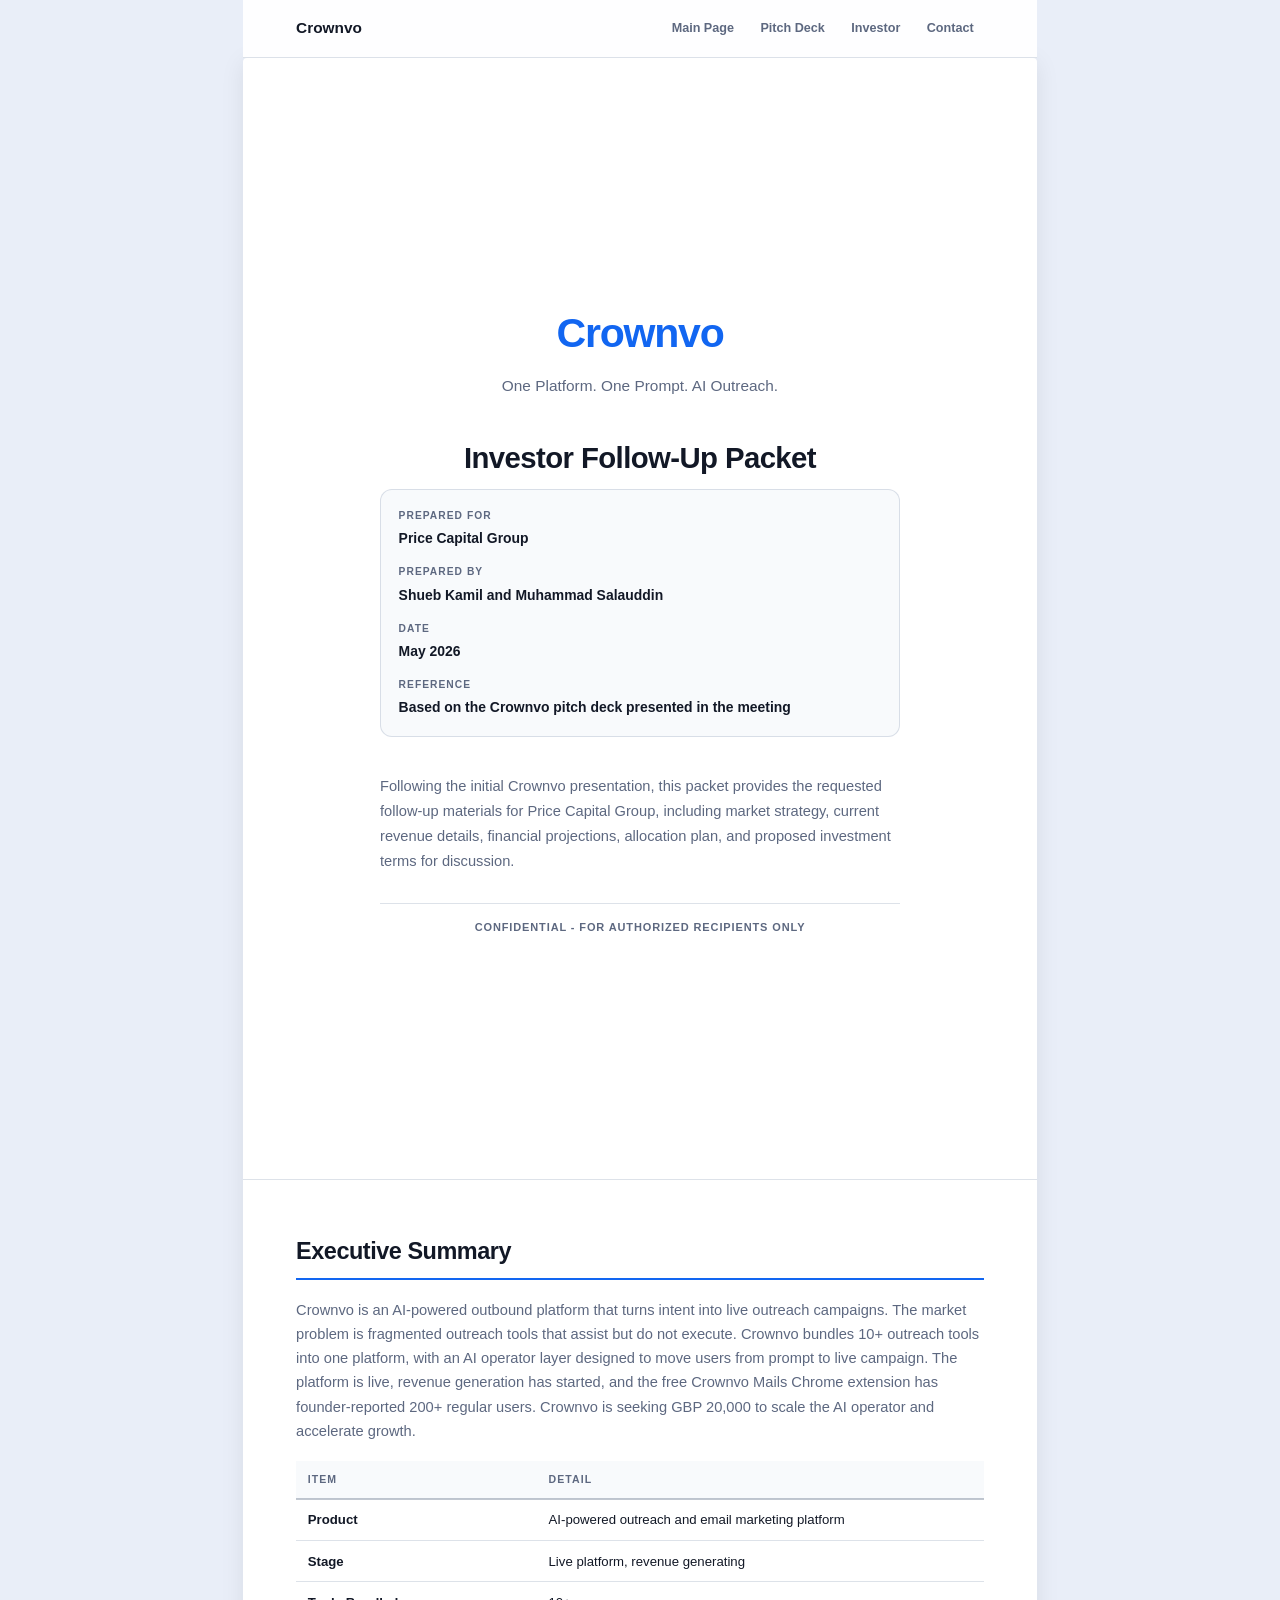
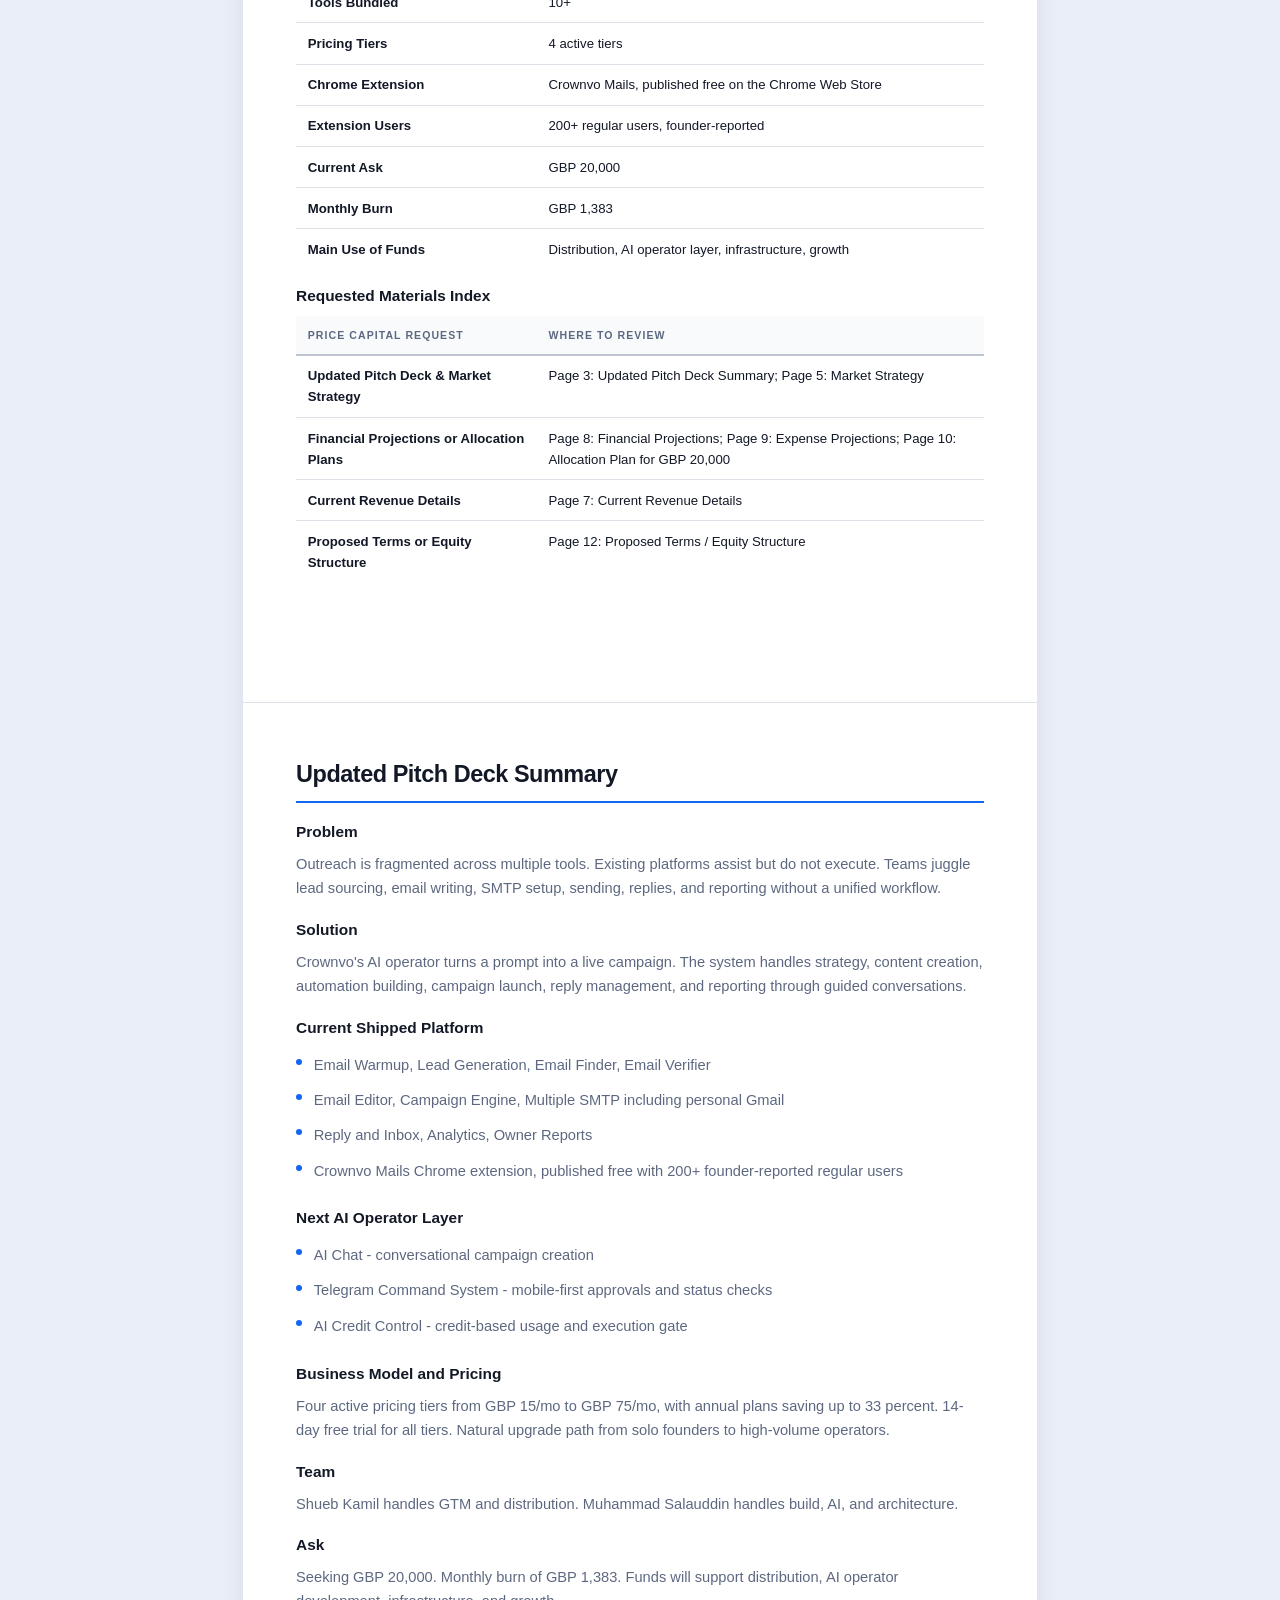
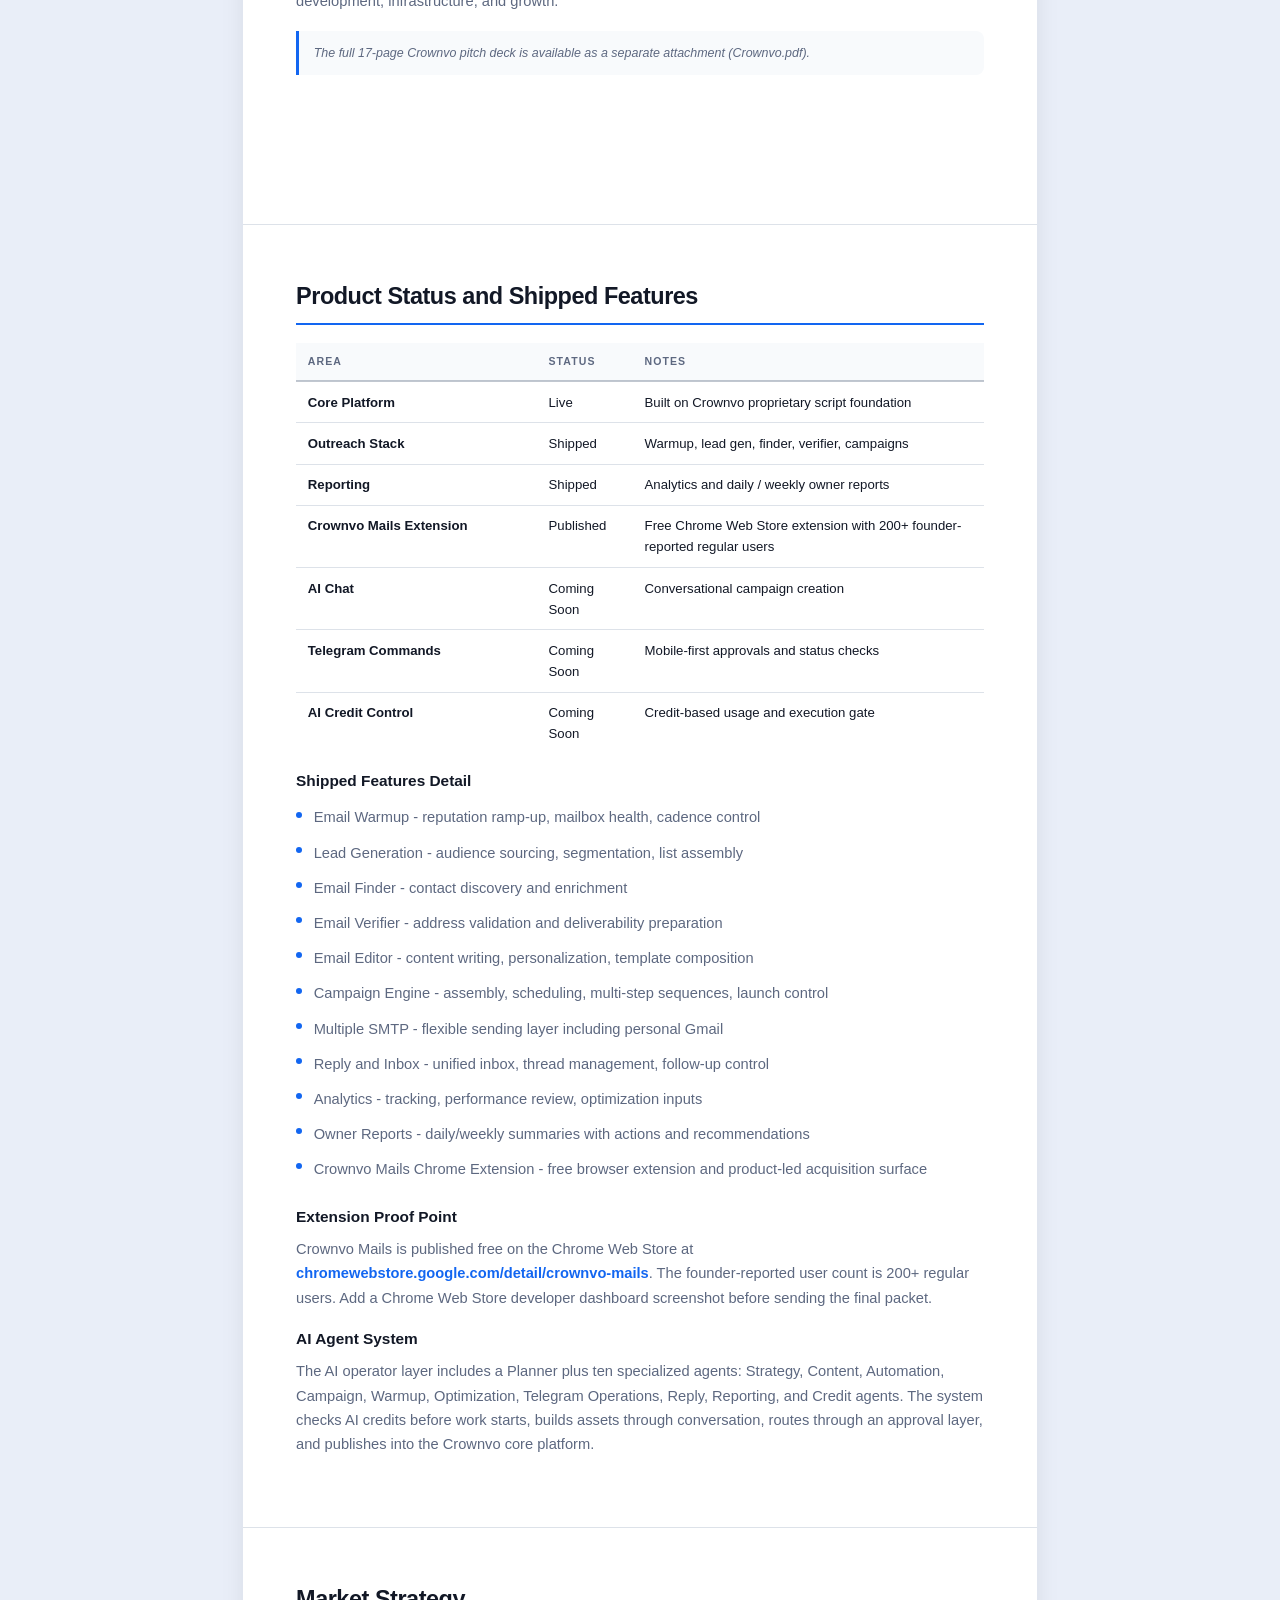
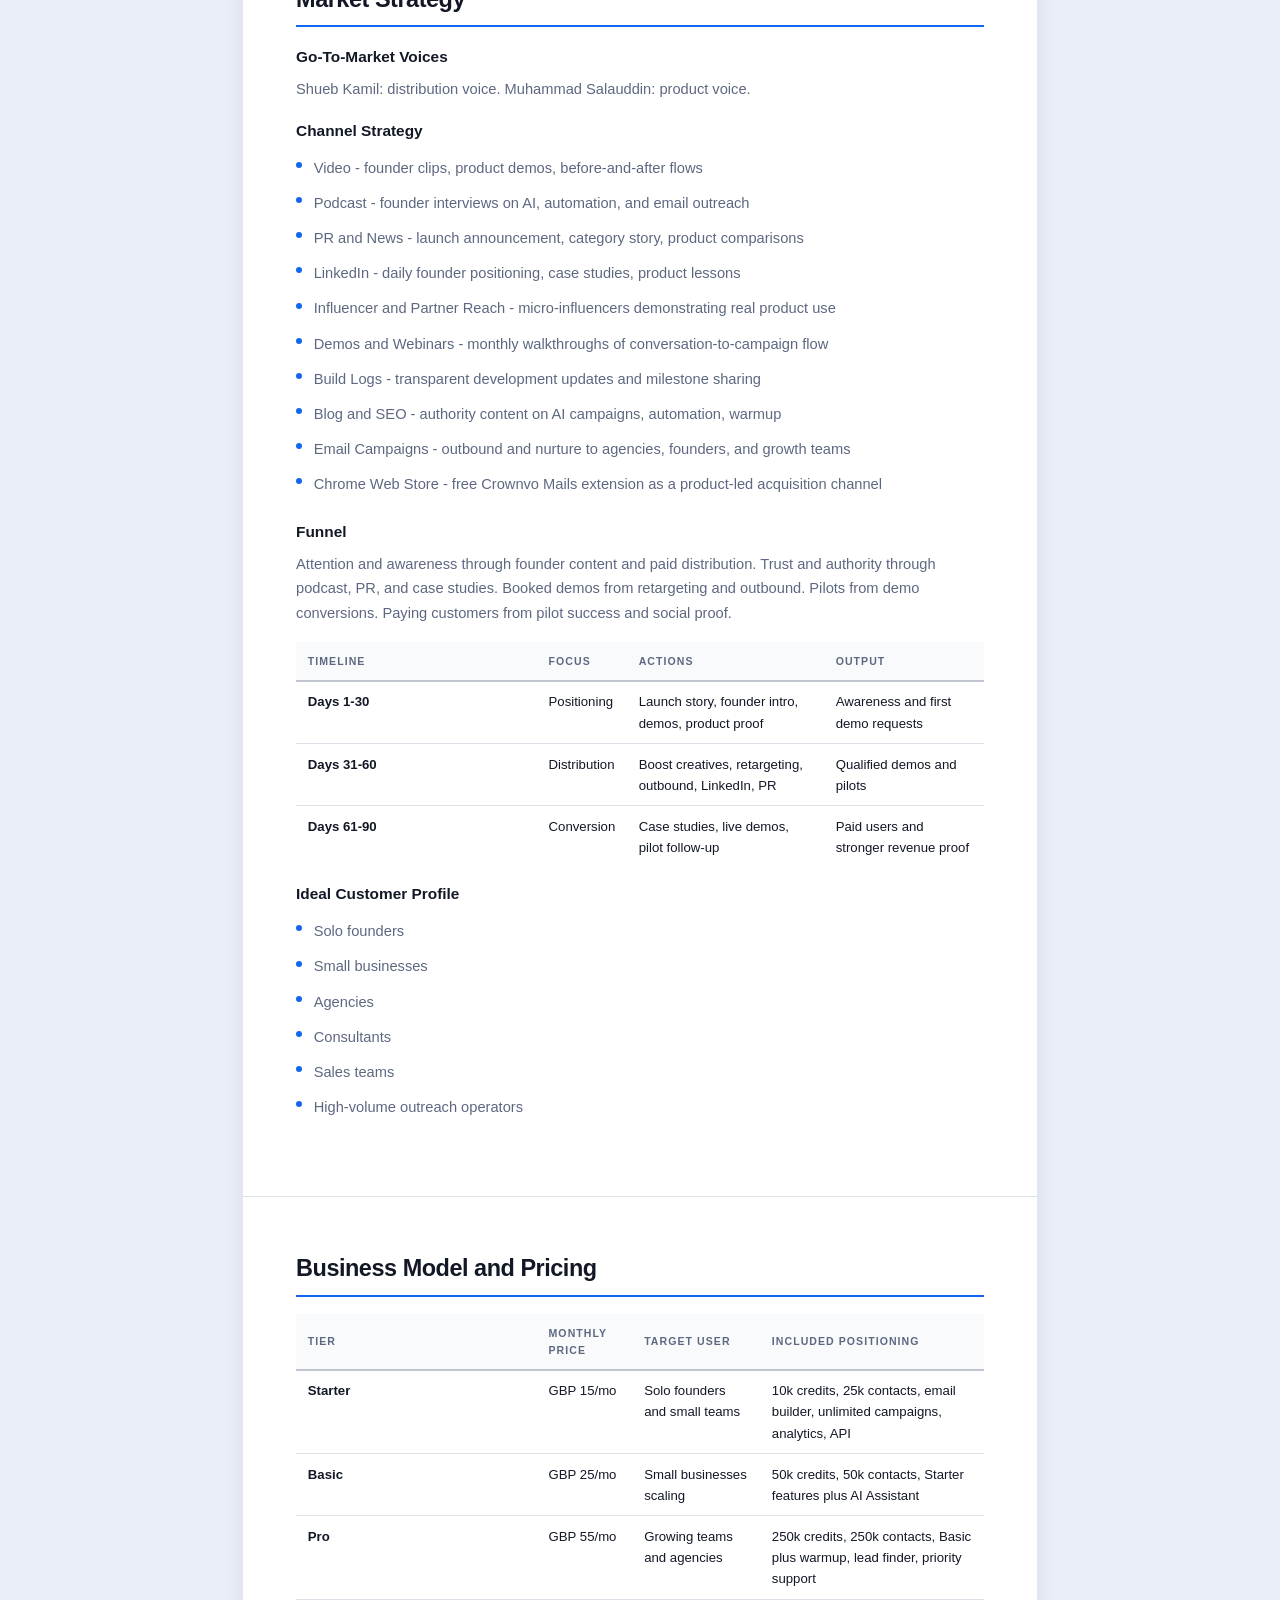
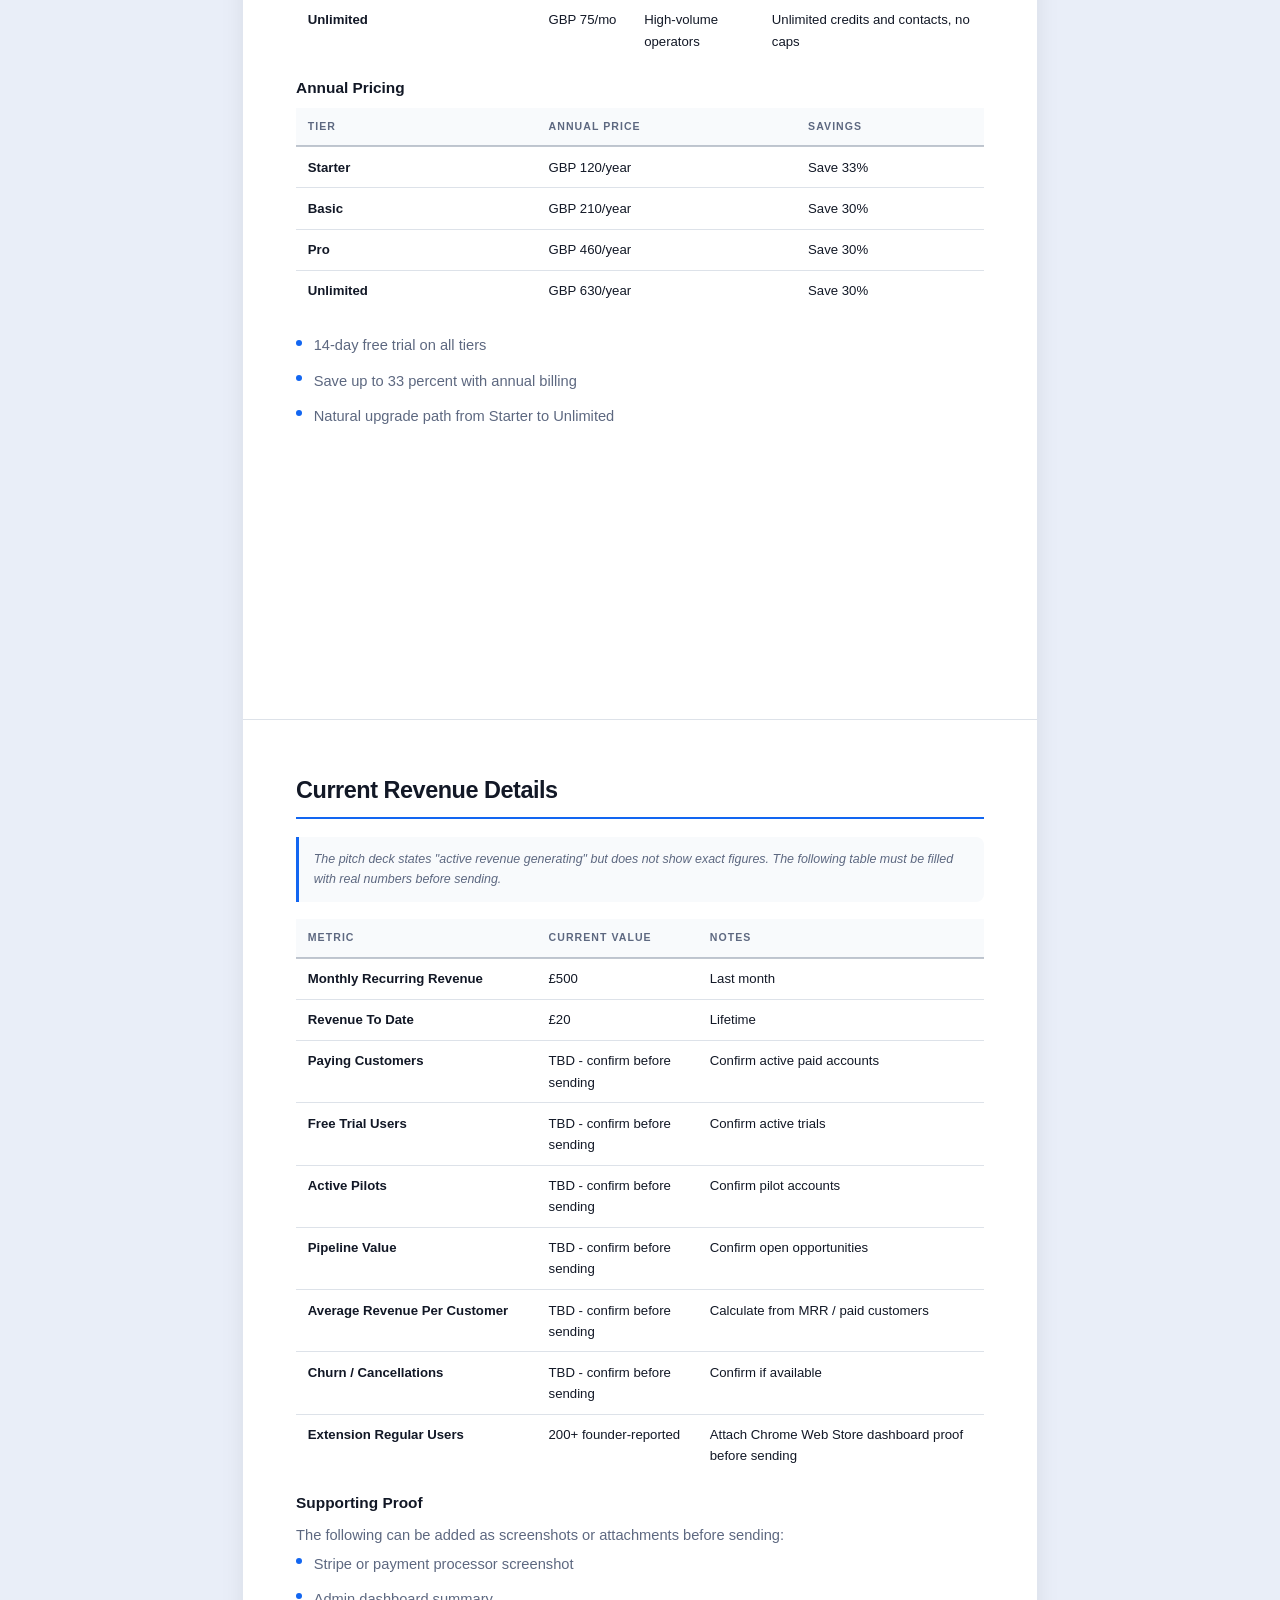
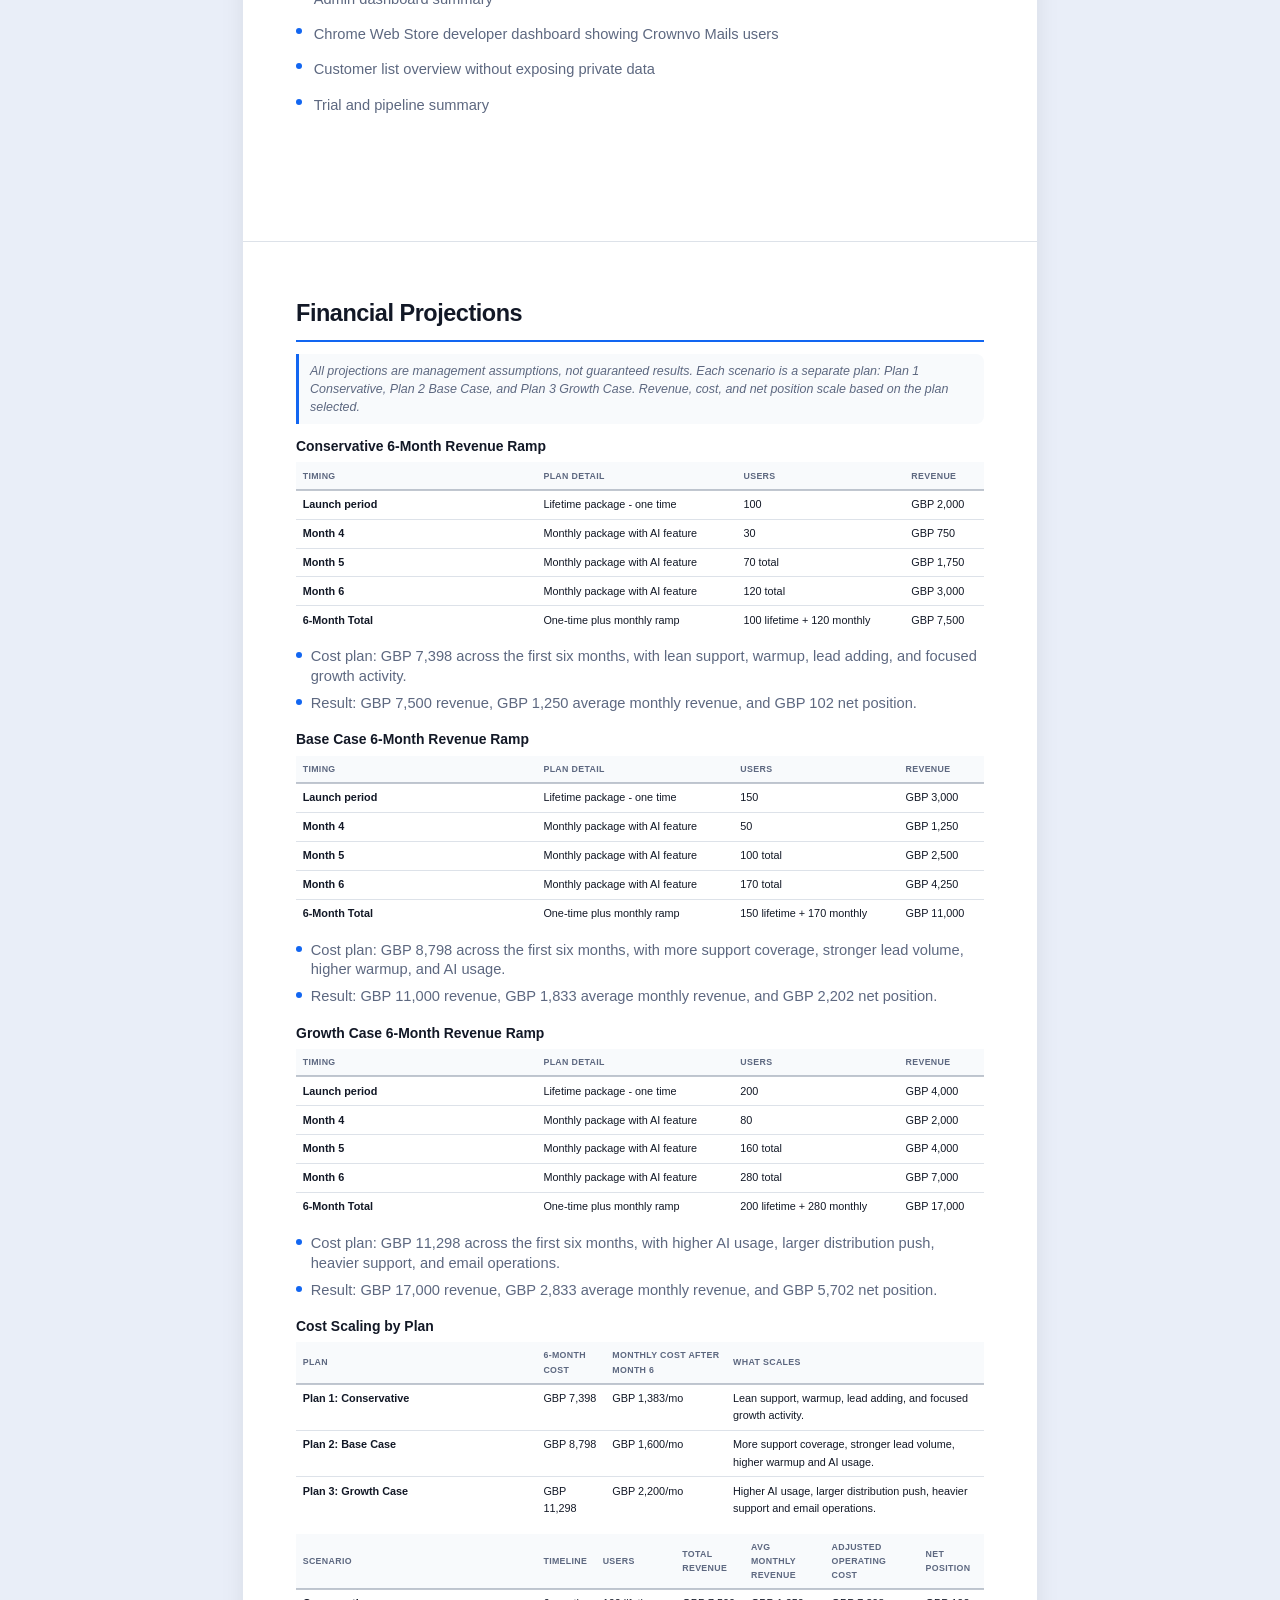
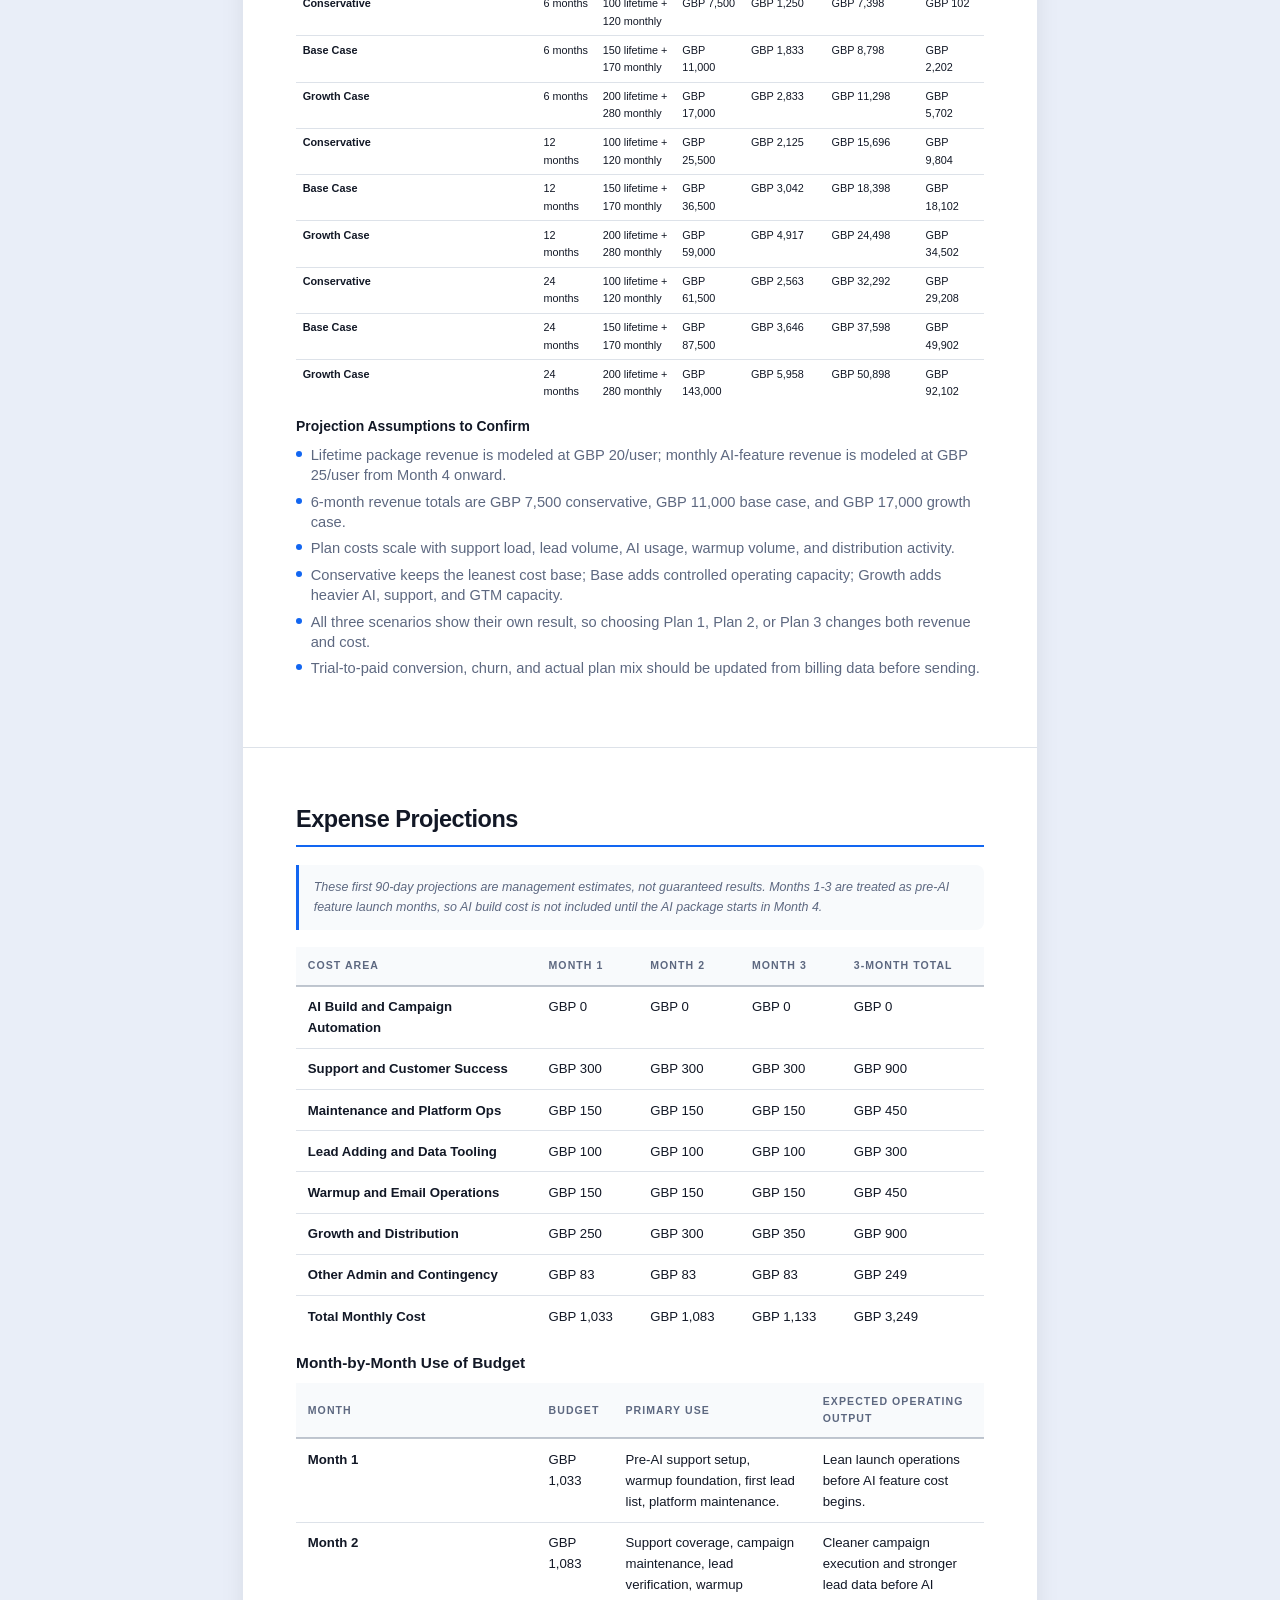
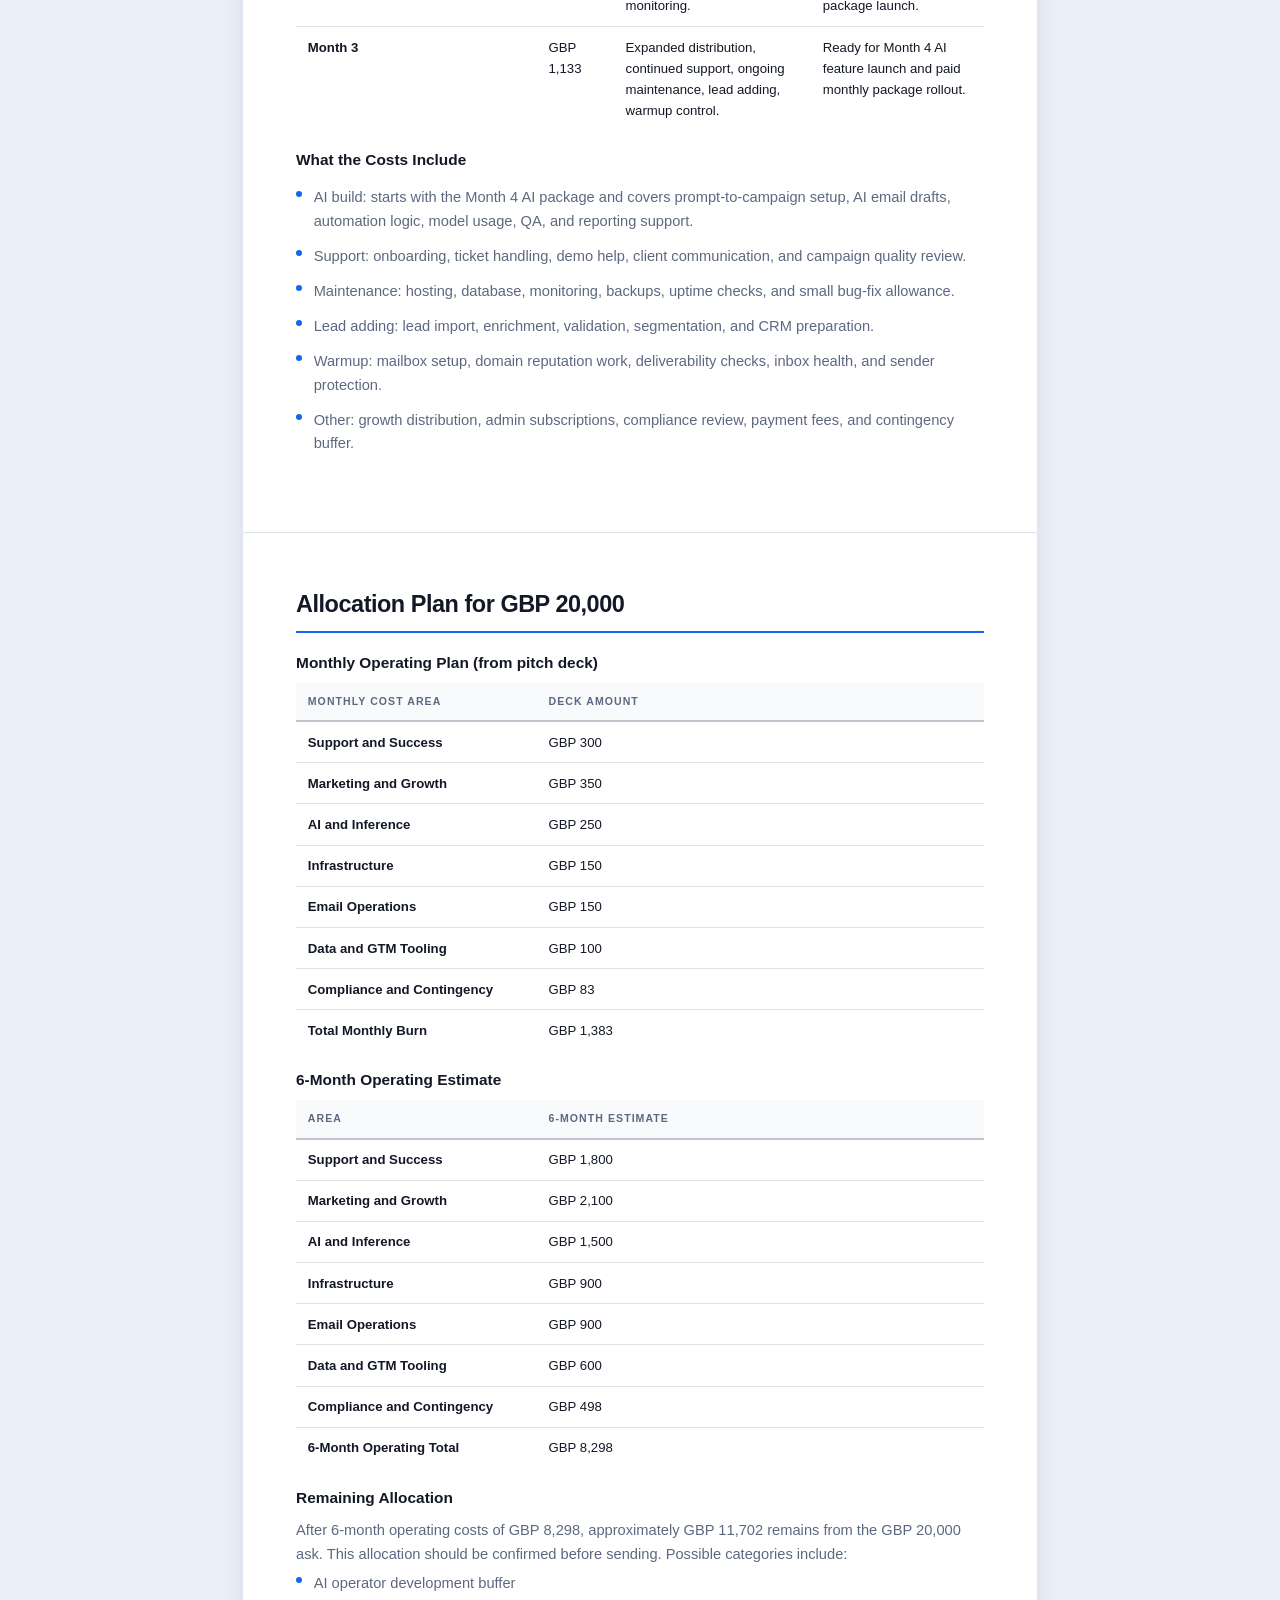
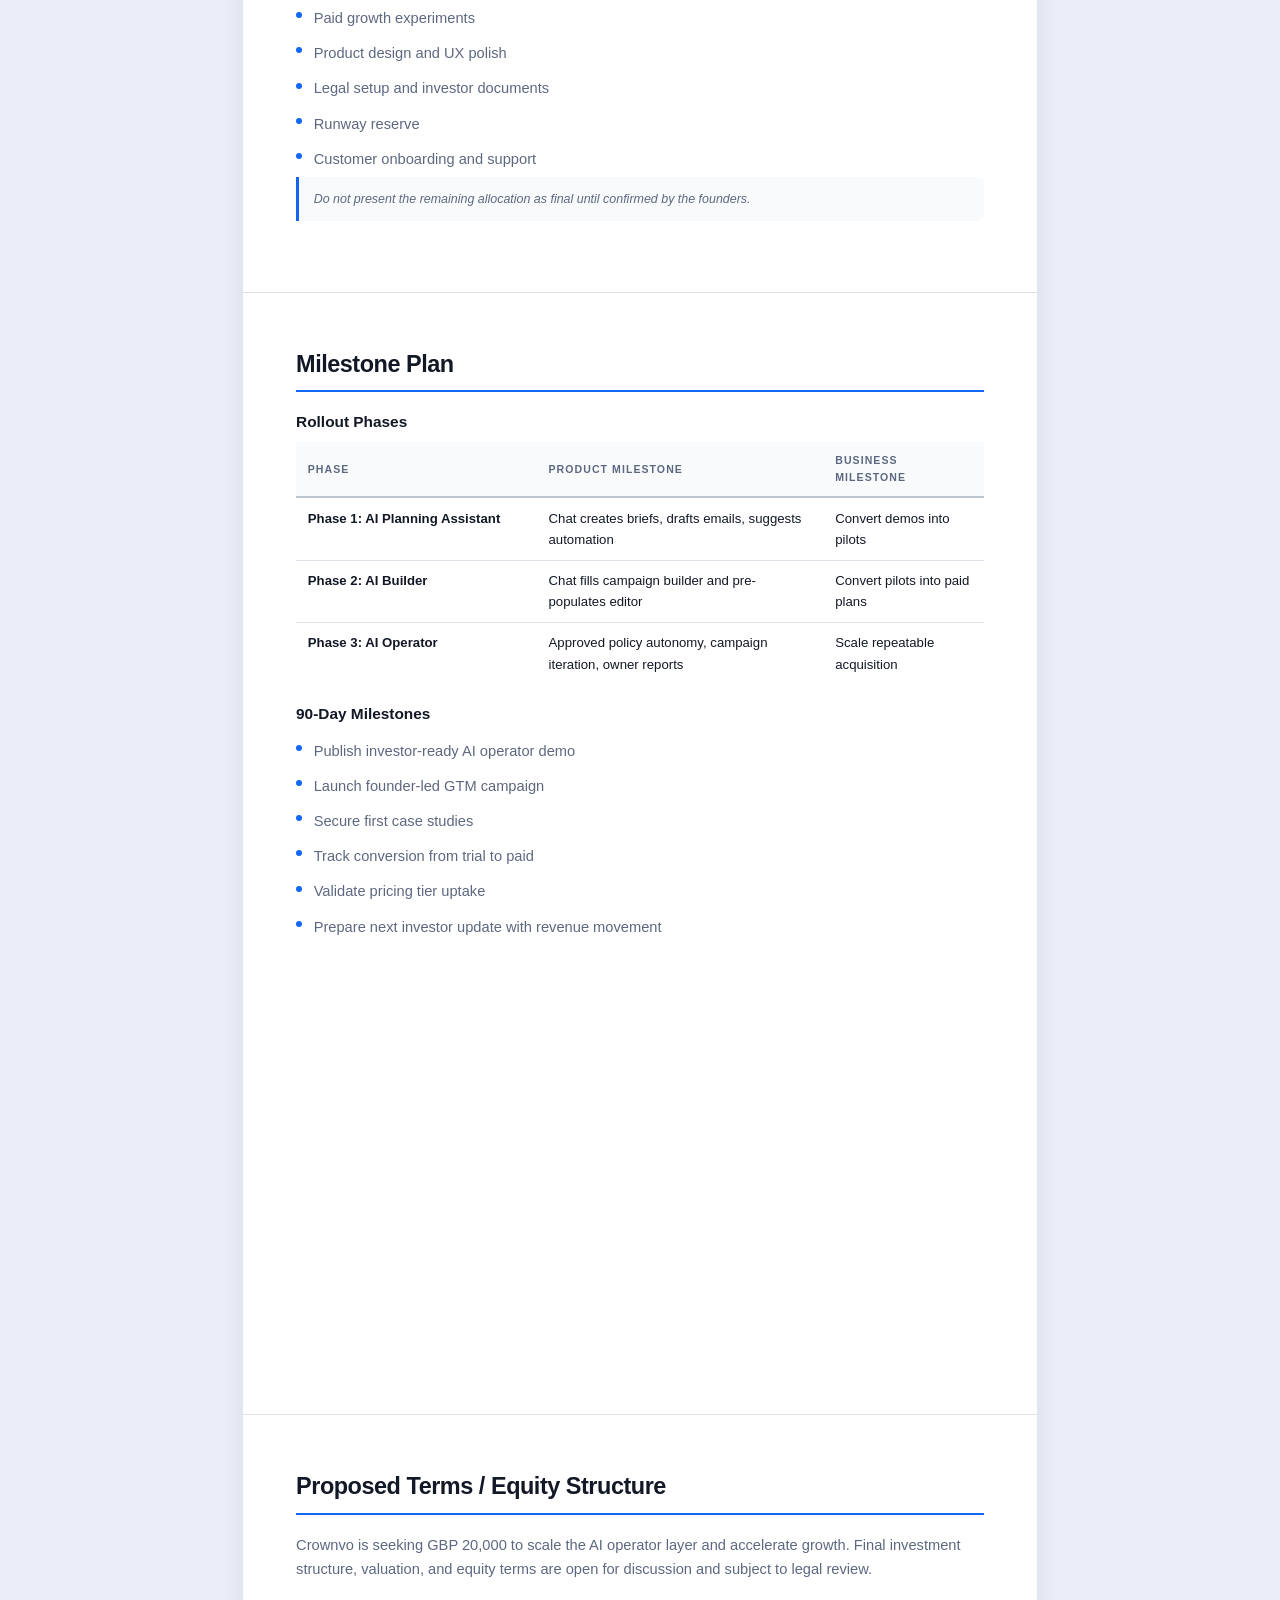
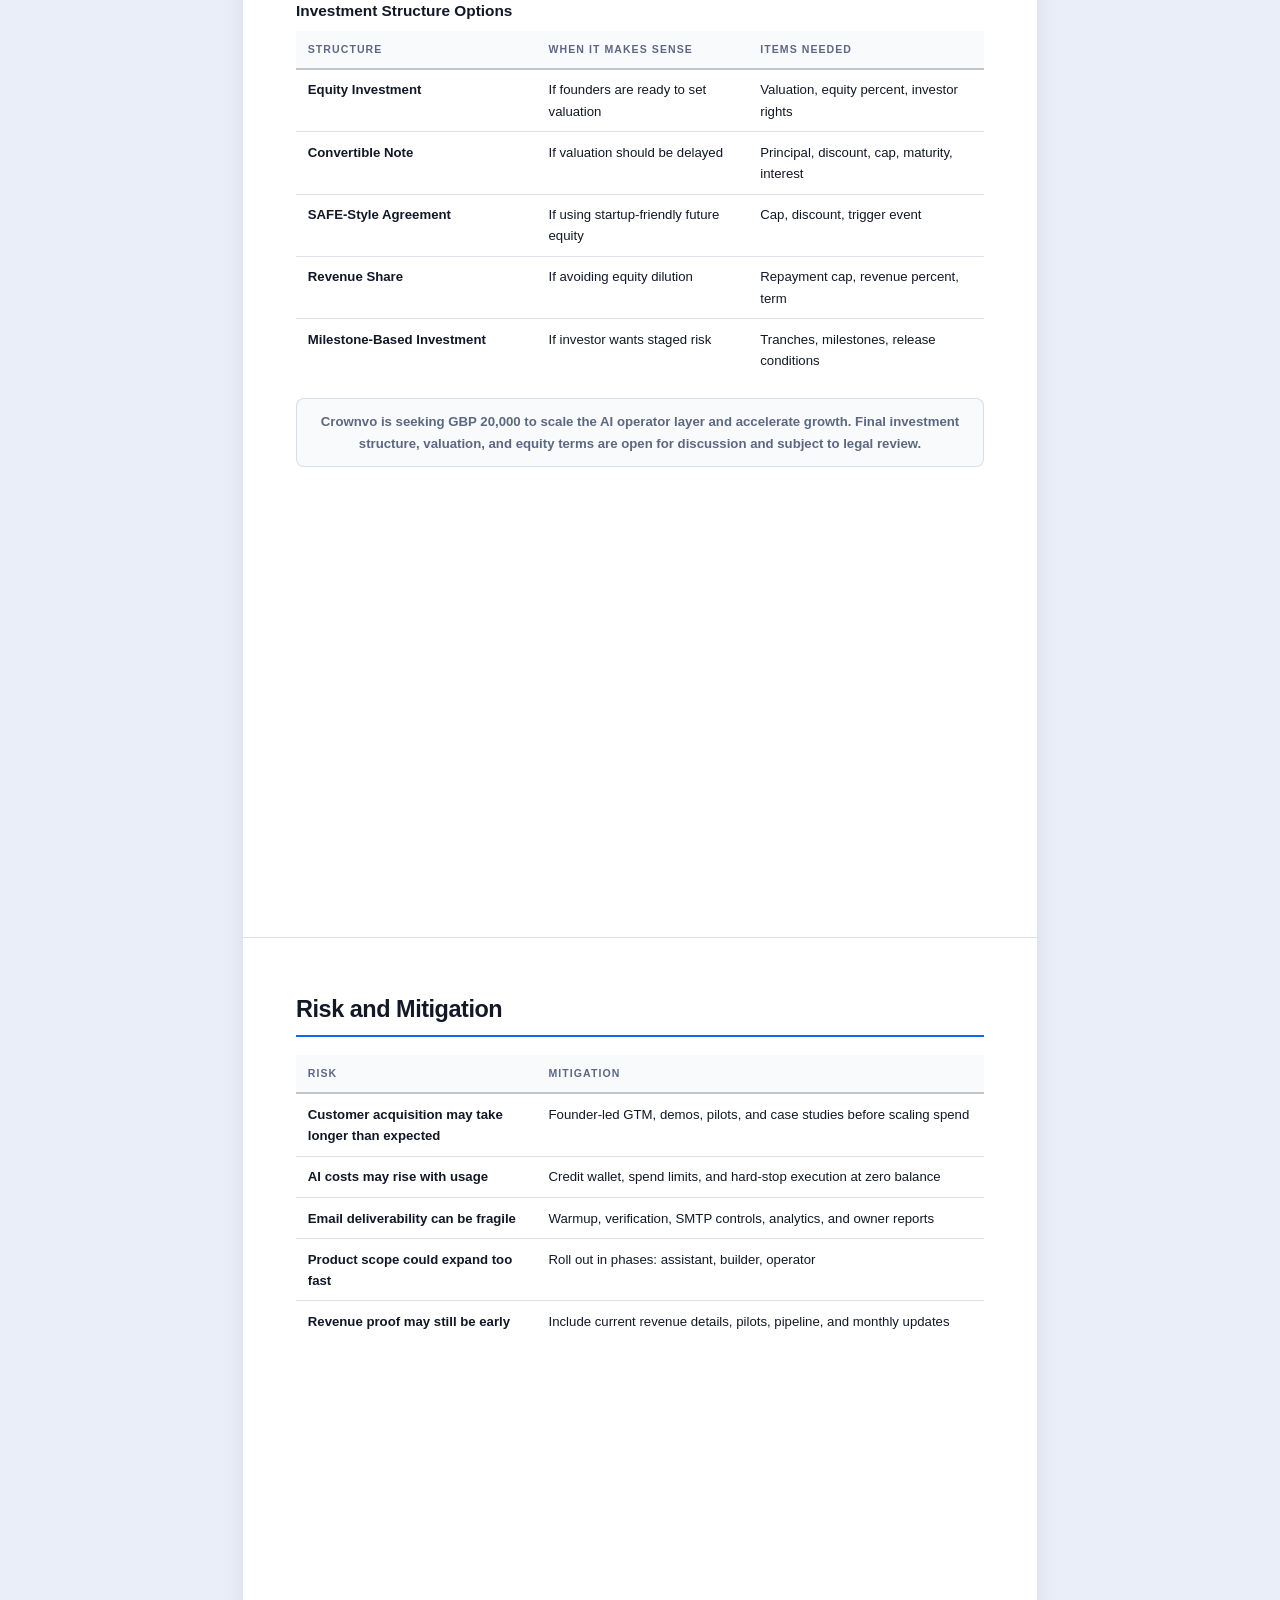
<file: investor.html>
<!DOCTYPE html>
<html lang="en">
  <head>
    <meta charset="UTF-8" />
    <meta name="viewport" content="width=device-width, initial-scale=1.0" />
    <title>Crownvo - Investor Follow-Up Packet | Price Capital Group</title>
    <meta
      name="description"
      content="Confidential investor follow-up materials for Crownvo, prepared for Price Capital Group / Gina Ferraro."
    />
    <link rel="stylesheet" href="investor-print.css" />
  </head>
  <body>
    <header class="screen-nav" aria-label="Primary navigation">
      <a class="screen-nav-brand" href="index.html#overview">Crownvo</a>
      <nav>
        <a href="index.html#overview">Main Page</a>
        <a href="index.html#pitch-deck">Pitch Deck</a>
        <a href="investor.html">Investor</a>
        <a href="index.html#contact">Contact</a>
      </nav>
    </header>

    <div class="print-wrapper">

      <!-- PAGE 1: COVER AND CONTEXT -->
      <section class="print-page cover-page">
        <div class="cover-content">
          <div class="cover-logo">Crownvo</div>
          <p class="cover-tagline-top">One Platform. One Prompt. AI Outreach.</p>
          <h1 class="cover-title">Investor Follow-Up Packet</h1>

          <div class="cover-meta">
            <div class="meta-block">
              <span class="meta-label">Prepared for</span>
              <p>Price Capital Group</p>
            </div>
            <div class="meta-block">
              <span class="meta-label">Prepared by</span>
              <p>Shueb Kamil and Muhammad Salauddin</p>
            </div>
            <div class="meta-block">
              <span class="meta-label">Date</span>
              <p>May 2026</p>
            </div>
            <div class="meta-block">
              <span class="meta-label">Reference</span>
              <p>Based on the Crownvo pitch deck presented in the meeting</p>
            </div>
          </div>

          <div class="cover-summary">
            <p>
              Following the initial Crownvo presentation, this packet provides the requested follow-up materials for Price Capital Group, including market strategy, current revenue details, financial projections, allocation plan, and proposed investment terms for discussion.
            </p>
          </div>

          <p class="confidential-note">CONFIDENTIAL - For authorized recipients only</p>
        </div>
      </section>

      <!-- PAGE 2: EXECUTIVE SUMMARY -->
      <section class="print-page">
        <h2 class="page-title">Executive Summary</h2>

        <div class="section-block">
          <p>
            Crownvo is an AI-powered outbound platform that turns intent into live outreach campaigns. The market problem is fragmented outreach tools that assist but do not execute. Crownvo bundles 10+ outreach tools into one platform, with an AI operator layer designed to move users from prompt to live campaign. The platform is live, revenue generation has started, and the free Crownvo Mails Chrome extension has founder-reported 200+ regular users. Crownvo is seeking GBP 20,000 to scale the AI operator and accelerate growth.
          </p>
        </div>

        <table class="info-table">
          <thead>
            <tr>
              <th>Item</th>
              <th>Detail</th>
            </tr>
          </thead>
          <tbody>
            <tr>
              <th>Product</th>
              <td>AI-powered outreach and email marketing platform</td>
            </tr>
            <tr>
              <th>Stage</th>
              <td>Live platform, revenue generating</td>
            </tr>
            <tr>
              <th>Tools Bundled</th>
              <td>10+</td>
            </tr>
            <tr>
              <th>Pricing Tiers</th>
              <td>4 active tiers</td>
            </tr>
            <tr>
              <th>Chrome Extension</th>
              <td>Crownvo Mails, published free on the Chrome Web Store</td>
            </tr>
            <tr>
              <th>Extension Users</th>
              <td>200+ regular users, founder-reported</td>
            </tr>
            <tr>
              <th>Current Ask</th>
              <td>GBP 20,000</td>
            </tr>
            <tr>
              <th>Monthly Burn</th>
              <td>GBP 1,383</td>
            </tr>
            <tr>
              <th>Main Use of Funds</th>
              <td>Distribution, AI operator layer, infrastructure, growth</td>
            </tr>
          </tbody>
        </table>

        <div class="section-block">
          <h3>Requested Materials Index</h3>
          <table class="info-table">
            <thead>
              <tr>
                <th>Price Capital Request</th>
                <th>Where To Review</th>
              </tr>
            </thead>
            <tbody>
              <tr>
                <th>Updated Pitch Deck &amp; Market Strategy</th>
                <td>Page 3: Updated Pitch Deck Summary; Page 5: Market Strategy</td>
              </tr>
              <tr>
                <th>Financial Projections or Allocation Plans</th>
                <td>Page 8: Financial Projections; Page 9: Expense Projections; Page 10: Allocation Plan for GBP 20,000</td>
              </tr>
              <tr>
                <th>Current Revenue Details</th>
                <td>Page 7: Current Revenue Details</td>
              </tr>
              <tr>
                <th>Proposed Terms or Equity Structure</th>
                <td>Page 12: Proposed Terms / Equity Structure</td>
              </tr>
            </tbody>
          </table>
        </div>
      </section>

      <!-- PAGE 3: UPDATED PITCH DECK SUMMARY -->
      <section class="print-page">
        <h2 class="page-title">Updated Pitch Deck Summary</h2>

        <div class="section-block">
          <h3>Problem</h3>
          <p>
            Outreach is fragmented across multiple tools. Existing platforms assist but do not execute. Teams juggle lead sourcing, email writing, SMTP setup, sending, replies, and reporting without a unified workflow.
          </p>
        </div>

        <div class="section-block">
          <h3>Solution</h3>
          <p>
            Crownvo's AI operator turns a prompt into a live campaign. The system handles strategy, content creation, automation building, campaign launch, reply management, and reporting through guided conversations.
          </p>
        </div>

        <div class="section-block">
          <h3>Current Shipped Platform</h3>
          <ul class="feature-list">
            <li>Email Warmup, Lead Generation, Email Finder, Email Verifier</li>
            <li>Email Editor, Campaign Engine, Multiple SMTP including personal Gmail</li>
            <li>Reply and Inbox, Analytics, Owner Reports</li>
            <li>Crownvo Mails Chrome extension, published free with 200+ founder-reported regular users</li>
          </ul>
        </div>

        <div class="section-block">
          <h3>Next AI Operator Layer</h3>
          <ul class="feature-list">
            <li>AI Chat - conversational campaign creation</li>
            <li>Telegram Command System - mobile-first approvals and status checks</li>
            <li>AI Credit Control - credit-based usage and execution gate</li>
          </ul>
        </div>

        <div class="section-block">
          <h3>Business Model and Pricing</h3>
          <p>
            Four active pricing tiers from GBP 15/mo to GBP 75/mo, with annual plans saving up to 33 percent. 14-day free trial for all tiers. Natural upgrade path from solo founders to high-volume operators.
          </p>
        </div>

        <div class="section-block">
          <h3>Team</h3>
          <p>
            Shueb Kamil handles GTM and distribution. Muhammad Salauddin handles build, AI, and architecture.
          </p>
        </div>

        <div class="section-block">
          <h3>Ask</h3>
          <p>
            Seeking GBP 20,000. Monthly burn of GBP 1,383. Funds will support distribution, AI operator development, infrastructure, and growth.
          </p>
        </div>

        <div class="section-block">
          <p class="tbd-note">
            The full 17-page Crownvo pitch deck is available as a separate attachment (Crownvo.pdf).
          </p>
        </div>
      </section>

      <!-- PAGE 4: PRODUCT STATUS AND SHIPPED FEATURES -->
      <section class="print-page">
        <h2 class="page-title">Product Status and Shipped Features</h2>

        <table class="info-table">
          <thead>
            <tr>
              <th>Area</th>
              <th>Status</th>
              <th>Notes</th>
            </tr>
          </thead>
          <tbody>
            <tr>
              <th>Core Platform</th>
              <td>Live</td>
              <td>Built on Crownvo proprietary script foundation</td>
            </tr>
            <tr>
              <th>Outreach Stack</th>
              <td>Shipped</td>
              <td>Warmup, lead gen, finder, verifier, campaigns</td>
            </tr>
            <tr>
              <th>Reporting</th>
              <td>Shipped</td>
              <td>Analytics and daily / weekly owner reports</td>
            </tr>
            <tr>
              <th>Crownvo Mails Extension</th>
              <td>Published</td>
              <td>Free Chrome Web Store extension with 200+ founder-reported regular users</td>
            </tr>
            <tr>
              <th>AI Chat</th>
              <td>Coming Soon</td>
              <td>Conversational campaign creation</td>
            </tr>
            <tr>
              <th>Telegram Commands</th>
              <td>Coming Soon</td>
              <td>Mobile-first approvals and status checks</td>
            </tr>
            <tr>
              <th>AI Credit Control</th>
              <td>Coming Soon</td>
              <td>Credit-based usage and execution gate</td>
            </tr>
          </tbody>
        </table>

        <div class="section-block">
          <h3>Shipped Features Detail</h3>
          <ul class="feature-list">
            <li>Email Warmup - reputation ramp-up, mailbox health, cadence control</li>
            <li>Lead Generation - audience sourcing, segmentation, list assembly</li>
            <li>Email Finder - contact discovery and enrichment</li>
            <li>Email Verifier - address validation and deliverability preparation</li>
            <li>Email Editor - content writing, personalization, template composition</li>
            <li>Campaign Engine - assembly, scheduling, multi-step sequences, launch control</li>
            <li>Multiple SMTP - flexible sending layer including personal Gmail</li>
            <li>Reply and Inbox - unified inbox, thread management, follow-up control</li>
            <li>Analytics - tracking, performance review, optimization inputs</li>
            <li>Owner Reports - daily/weekly summaries with actions and recommendations</li>
            <li>Crownvo Mails Chrome Extension - free browser extension and product-led acquisition surface</li>
          </ul>
        </div>

        <div class="section-block">
          <h3>Extension Proof Point</h3>
          <p>
            Crownvo Mails is published free on the Chrome Web Store at
            <a href="https://chromewebstore.google.com/detail/crownvo-mails/fnonlngaohhboodpnhkgmnlkihdfbhib?authuser=0&amp;hl=en">chromewebstore.google.com/detail/crownvo-mails</a>.
            The founder-reported user count is 200+ regular users. Add a Chrome Web Store developer dashboard screenshot before sending the final packet.
          </p>
        </div>

        <div class="section-block">
          <h3>AI Agent System</h3>
          <p>
            The AI operator layer includes a Planner plus ten specialized agents: Strategy, Content, Automation, Campaign, Warmup, Optimization, Telegram Operations, Reply, Reporting, and Credit agents. The system checks AI credits before work starts, builds assets through conversation, routes through an approval layer, and publishes into the Crownvo core platform.
          </p>
        </div>
      </section>

      <!-- PAGE 5: MARKET STRATEGY -->
      <section class="print-page">
        <h2 class="page-title">Market Strategy</h2>

        <div class="section-block">
          <h3>Go-To-Market Voices</h3>
          <p>
            Shueb Kamil: distribution voice. Muhammad Salauddin: product voice.
          </p>
        </div>

        <div class="section-block">
          <h3>Channel Strategy</h3>
          <ul class="feature-list">
            <li>Video - founder clips, product demos, before-and-after flows</li>
            <li>Podcast - founder interviews on AI, automation, and email outreach</li>
            <li>PR and News - launch announcement, category story, product comparisons</li>
            <li>LinkedIn - daily founder positioning, case studies, product lessons</li>
            <li>Influencer and Partner Reach - micro-influencers demonstrating real product use</li>
            <li>Demos and Webinars - monthly walkthroughs of conversation-to-campaign flow</li>
            <li>Build Logs - transparent development updates and milestone sharing</li>
            <li>Blog and SEO - authority content on AI campaigns, automation, warmup</li>
            <li>Email Campaigns - outbound and nurture to agencies, founders, and growth teams</li>
            <li>Chrome Web Store - free Crownvo Mails extension as a product-led acquisition channel</li>
          </ul>
        </div>

        <div class="section-block">
          <h3>Funnel</h3>
          <p>
            Attention and awareness through founder content and paid distribution. Trust and authority through podcast, PR, and case studies. Booked demos from retargeting and outbound. Pilots from demo conversions. Paying customers from pilot success and social proof.
          </p>
        </div>

        <table class="info-table">
          <thead>
            <tr>
              <th>Timeline</th>
              <th>Focus</th>
              <th>Actions</th>
              <th>Output</th>
            </tr>
          </thead>
          <tbody>
            <tr>
              <th>Days 1-30</th>
              <td>Positioning</td>
              <td>Launch story, founder intro, demos, product proof</td>
              <td>Awareness and first demo requests</td>
            </tr>
            <tr>
              <th>Days 31-60</th>
              <td>Distribution</td>
              <td>Boost creatives, retargeting, outbound, LinkedIn, PR</td>
              <td>Qualified demos and pilots</td>
            </tr>
            <tr>
              <th>Days 61-90</th>
              <td>Conversion</td>
              <td>Case studies, live demos, pilot follow-up</td>
              <td>Paid users and stronger revenue proof</td>
            </tr>
          </tbody>
        </table>

        <div class="section-block">
          <h3>Ideal Customer Profile</h3>
          <ul class="feature-list">
            <li>Solo founders</li>
            <li>Small businesses</li>
            <li>Agencies</li>
            <li>Consultants</li>
            <li>Sales teams</li>
            <li>High-volume outreach operators</li>
          </ul>
        </div>
      </section>

      <!-- PAGE 6: BUSINESS MODEL AND PRICING -->
      <section class="print-page">
        <h2 class="page-title">Business Model and Pricing</h2>

        <table class="info-table">
          <thead>
            <tr>
              <th>Tier</th>
              <th>Monthly Price</th>
              <th>Target User</th>
              <th>Included Positioning</th>
            </tr>
          </thead>
          <tbody>
            <tr>
              <th>Starter</th>
              <td>GBP 15/mo</td>
              <td>Solo founders and small teams</td>
              <td>10k credits, 25k contacts, email builder, unlimited campaigns, analytics, API</td>
            </tr>
            <tr>
              <th>Basic</th>
              <td>GBP 25/mo</td>
              <td>Small businesses scaling</td>
              <td>50k credits, 50k contacts, Starter features plus AI Assistant</td>
            </tr>
            <tr>
              <th>Pro</th>
              <td>GBP 55/mo</td>
              <td>Growing teams and agencies</td>
              <td>250k credits, 250k contacts, Basic plus warmup, lead finder, priority support</td>
            </tr>
            <tr>
              <th>Unlimited</th>
              <td>GBP 75/mo</td>
              <td>High-volume operators</td>
              <td>Unlimited credits and contacts, no caps</td>
            </tr>
          </tbody>
        </table>

        <div class="section-block">
          <h3>Annual Pricing</h3>
          <table class="info-table">
            <thead>
              <tr>
                <th>Tier</th>
                <th>Annual Price</th>
                <th>Savings</th>
              </tr>
            </thead>
            <tbody>
              <tr>
                <th>Starter</th>
                <td>GBP 120/year</td>
                <td>Save 33%</td>
              </tr>
              <tr>
                <th>Basic</th>
                <td>GBP 210/year</td>
                <td>Save 30%</td>
              </tr>
              <tr>
                <th>Pro</th>
                <td>GBP 460/year</td>
                <td>Save 30%</td>
              </tr>
              <tr>
                <th>Unlimited</th>
                <td>GBP 630/year</td>
                <td>Save 30%</td>
              </tr>
            </tbody>
          </table>
        </div>

        <div class="section-block">
          <ul class="feature-list">
            <li>14-day free trial on all tiers</li>
            <li>Save up to 33 percent with annual billing</li>
            <li>Natural upgrade path from Starter to Unlimited</li>
          </ul>
        </div>
      </section>

      <!-- PAGE 7: CURRENT REVENUE DETAILS -->
      <section class="print-page">
        <h2 class="page-title">Current Revenue Details</h2>

        <div class="section-block">
          <p class="tbd-note">
            The pitch deck states "active revenue generating" but does not show exact figures. The following table must be filled with real numbers before sending.
          </p>
        </div>

        <table class="info-table">
          <thead>
            <tr>
              <th>Metric</th>
              <th>Current Value</th>
              <th>Notes</th>
            </tr>
          </thead>
          <tbody>
            <tr>
              <th>Monthly Recurring Revenue</th>
              <td>£500</td>
              <td>Last month</td>
            </tr>
            <tr>
              <th>Revenue To Date</th>
              <td>£20</td>
              <td>Lifetime</td>
            </tr>
            <tr>
              <th>Paying Customers</th>
              <td>TBD - confirm before sending</td>
              <td>Confirm active paid accounts</td>
            </tr>
            <tr>
              <th>Free Trial Users</th>
              <td>TBD - confirm before sending</td>
              <td>Confirm active trials</td>
            </tr>
            <tr>
              <th>Active Pilots</th>
              <td>TBD - confirm before sending</td>
              <td>Confirm pilot accounts</td>
            </tr>
            <tr>
              <th>Pipeline Value</th>
              <td>TBD - confirm before sending</td>
              <td>Confirm open opportunities</td>
            </tr>
            <tr>
              <th>Average Revenue Per Customer</th>
              <td>TBD - confirm before sending</td>
              <td>Calculate from MRR / paid customers</td>
            </tr>
            <tr>
              <th>Churn / Cancellations</th>
              <td>TBD - confirm before sending</td>
              <td>Confirm if available</td>
            </tr>
            <tr>
              <th>Extension Regular Users</th>
              <td>200+ founder-reported</td>
              <td>Attach Chrome Web Store dashboard proof before sending</td>
            </tr>
          </tbody>
        </table>

        <div class="section-block">
          <h3>Supporting Proof</h3>
          <p>
            The following can be added as screenshots or attachments before sending:
          </p>
          <ul class="feature-list">
            <li>Stripe or payment processor screenshot</li>
            <li>Admin dashboard summary</li>
            <li>Chrome Web Store developer dashboard showing Crownvo Mails users</li>
            <li>Customer list overview without exposing private data</li>
            <li>Trial and pipeline summary</li>
          </ul>
        </div>
      </section>

      <!-- PAGE 8: FINANCIAL PROJECTIONS -->
      <section class="print-page compact-financial">
        <h2 class="page-title">Financial Projections</h2>

        <div class="section-block">
          <p class="tbd-note">
            All projections are management assumptions, not guaranteed results. Each scenario is a separate plan: Plan 1 Conservative, Plan 2 Base Case, and Plan 3 Growth Case. Revenue, cost, and net position scale based on the plan selected.
          </p>
        </div>

        <div class="section-block">
          <h3>Conservative 6-Month Revenue Ramp</h3>
          <table class="info-table">
            <thead>
              <tr>
                <th>Timing</th>
                <th>Plan Detail</th>
                <th>Users</th>
                <th>Revenue</th>
              </tr>
            </thead>
            <tbody>
              <tr>
                <th>Launch period</th>
                <td>Lifetime package - one time</td>
                <td>100</td>
                <td>GBP 2,000</td>
              </tr>
              <tr>
                <th>Month 4</th>
                <td>Monthly package with AI feature</td>
                <td>30</td>
                <td>GBP 750</td>
              </tr>
              <tr>
                <th>Month 5</th>
                <td>Monthly package with AI feature</td>
                <td>70 total</td>
                <td>GBP 1,750</td>
              </tr>
              <tr>
                <th>Month 6</th>
                <td>Monthly package with AI feature</td>
                <td>120 total</td>
                <td>GBP 3,000</td>
              </tr>
              <tr>
                <th>6-Month Total</th>
                <td>One-time plus monthly ramp</td>
                <td>100 lifetime + 120 monthly</td>
                <td>GBP 7,500</td>
              </tr>
            </tbody>
          </table>
          <ul class="feature-list compact-detail-list">
            <li>Cost plan: GBP 7,398 across the first six months, with lean support, warmup, lead adding, and focused growth activity.</li>
            <li>Result: GBP 7,500 revenue, GBP 1,250 average monthly revenue, and GBP 102 net position.</li>
          </ul>
        </div>

        <div class="section-block">
          <h3>Base Case 6-Month Revenue Ramp</h3>
          <table class="info-table">
            <thead>
              <tr>
                <th>Timing</th>
                <th>Plan Detail</th>
                <th>Users</th>
                <th>Revenue</th>
              </tr>
            </thead>
            <tbody>
              <tr>
                <th>Launch period</th>
                <td>Lifetime package - one time</td>
                <td>150</td>
                <td>GBP 3,000</td>
              </tr>
              <tr>
                <th>Month 4</th>
                <td>Monthly package with AI feature</td>
                <td>50</td>
                <td>GBP 1,250</td>
              </tr>
              <tr>
                <th>Month 5</th>
                <td>Monthly package with AI feature</td>
                <td>100 total</td>
                <td>GBP 2,500</td>
              </tr>
              <tr>
                <th>Month 6</th>
                <td>Monthly package with AI feature</td>
                <td>170 total</td>
                <td>GBP 4,250</td>
              </tr>
              <tr>
                <th>6-Month Total</th>
                <td>One-time plus monthly ramp</td>
                <td>150 lifetime + 170 monthly</td>
                <td>GBP 11,000</td>
              </tr>
            </tbody>
          </table>
          <ul class="feature-list compact-detail-list">
            <li>Cost plan: GBP 8,798 across the first six months, with more support coverage, stronger lead volume, higher warmup, and AI usage.</li>
            <li>Result: GBP 11,000 revenue, GBP 1,833 average monthly revenue, and GBP 2,202 net position.</li>
          </ul>
        </div>

        <div class="section-block">
          <h3>Growth Case 6-Month Revenue Ramp</h3>
          <table class="info-table">
            <thead>
              <tr>
                <th>Timing</th>
                <th>Plan Detail</th>
                <th>Users</th>
                <th>Revenue</th>
              </tr>
            </thead>
            <tbody>
              <tr>
                <th>Launch period</th>
                <td>Lifetime package - one time</td>
                <td>200</td>
                <td>GBP 4,000</td>
              </tr>
              <tr>
                <th>Month 4</th>
                <td>Monthly package with AI feature</td>
                <td>80</td>
                <td>GBP 2,000</td>
              </tr>
              <tr>
                <th>Month 5</th>
                <td>Monthly package with AI feature</td>
                <td>160 total</td>
                <td>GBP 4,000</td>
              </tr>
              <tr>
                <th>Month 6</th>
                <td>Monthly package with AI feature</td>
                <td>280 total</td>
                <td>GBP 7,000</td>
              </tr>
              <tr>
                <th>6-Month Total</th>
                <td>One-time plus monthly ramp</td>
                <td>200 lifetime + 280 monthly</td>
                <td>GBP 17,000</td>
              </tr>
            </tbody>
          </table>
          <ul class="feature-list compact-detail-list">
            <li>Cost plan: GBP 11,298 across the first six months, with higher AI usage, larger distribution push, heavier support, and email operations.</li>
            <li>Result: GBP 17,000 revenue, GBP 2,833 average monthly revenue, and GBP 5,702 net position.</li>
          </ul>
        </div>

        <div class="section-block">
          <h3>Cost Scaling by Plan</h3>
          <table class="info-table">
            <thead>
              <tr>
                <th>Plan</th>
                <th>6-Month Cost</th>
                <th>Monthly Cost After Month 6</th>
                <th>What Scales</th>
              </tr>
            </thead>
            <tbody>
              <tr>
                <th>Plan 1: Conservative</th>
                <td>GBP 7,398</td>
                <td>GBP 1,383/mo</td>
                <td>Lean support, warmup, lead adding, and focused growth activity.</td>
              </tr>
              <tr>
                <th>Plan 2: Base Case</th>
                <td>GBP 8,798</td>
                <td>GBP 1,600/mo</td>
                <td>More support coverage, stronger lead volume, higher warmup and AI usage.</td>
              </tr>
              <tr>
                <th>Plan 3: Growth Case</th>
                <td>GBP 11,298</td>
                <td>GBP 2,200/mo</td>
                <td>Higher AI usage, larger distribution push, heavier support and email operations.</td>
              </tr>
            </tbody>
          </table>
        </div>

        <table class="info-table">
          <thead>
            <tr>
              <th>Scenario</th>
              <th>Timeline</th>
              <th>Users</th>
              <th>Total Revenue</th>
              <th>Avg Monthly Revenue</th>
              <th>Adjusted Operating Cost</th>
              <th>Net Position</th>
            </tr>
          </thead>
          <tbody>
            <tr>
              <th>Conservative</th>
              <td>6 months</td>
              <td>100 lifetime + 120 monthly</td>
              <td>GBP 7,500</td>
              <td>GBP 1,250</td>
              <td>GBP 7,398</td>
              <td>GBP 102</td>
            </tr>
            <tr>
              <th>Base Case</th>
              <td>6 months</td>
              <td>150 lifetime + 170 monthly</td>
              <td>GBP 11,000</td>
              <td>GBP 1,833</td>
              <td>GBP 8,798</td>
              <td>GBP 2,202</td>
            </tr>
            <tr>
              <th>Growth Case</th>
              <td>6 months</td>
              <td>200 lifetime + 280 monthly</td>
              <td>GBP 17,000</td>
              <td>GBP 2,833</td>
              <td>GBP 11,298</td>
              <td>GBP 5,702</td>
            </tr>
            <tr>
              <th>Conservative</th>
              <td>12 months</td>
              <td>100 lifetime + 120 monthly</td>
              <td>GBP 25,500</td>
              <td>GBP 2,125</td>
              <td>GBP 15,696</td>
              <td>GBP 9,804</td>
            </tr>
            <tr>
              <th>Base Case</th>
              <td>12 months</td>
              <td>150 lifetime + 170 monthly</td>
              <td>GBP 36,500</td>
              <td>GBP 3,042</td>
              <td>GBP 18,398</td>
              <td>GBP 18,102</td>
            </tr>
            <tr>
              <th>Growth Case</th>
              <td>12 months</td>
              <td>200 lifetime + 280 monthly</td>
              <td>GBP 59,000</td>
              <td>GBP 4,917</td>
              <td>GBP 24,498</td>
              <td>GBP 34,502</td>
            </tr>
            <tr>
              <th>Conservative</th>
              <td>24 months</td>
              <td>100 lifetime + 120 monthly</td>
              <td>GBP 61,500</td>
              <td>GBP 2,563</td>
              <td>GBP 32,292</td>
              <td>GBP 29,208</td>
            </tr>
            <tr>
              <th>Base Case</th>
              <td>24 months</td>
              <td>150 lifetime + 170 monthly</td>
              <td>GBP 87,500</td>
              <td>GBP 3,646</td>
              <td>GBP 37,598</td>
              <td>GBP 49,902</td>
            </tr>
            <tr>
              <th>Growth Case</th>
              <td>24 months</td>
              <td>200 lifetime + 280 monthly</td>
              <td>GBP 143,000</td>
              <td>GBP 5,958</td>
              <td>GBP 50,898</td>
              <td>GBP 92,102</td>
            </tr>
          </tbody>
        </table>

        <div class="section-block">
          <h3>Projection Assumptions to Confirm</h3>
          <ul class="feature-list">
            <li>Lifetime package revenue is modeled at GBP 20/user; monthly AI-feature revenue is modeled at GBP 25/user from Month 4 onward.</li>
            <li>6-month revenue totals are GBP 7,500 conservative, GBP 11,000 base case, and GBP 17,000 growth case.</li>
            <li>Plan costs scale with support load, lead volume, AI usage, warmup volume, and distribution activity.</li>
            <li>Conservative keeps the leanest cost base; Base adds controlled operating capacity; Growth adds heavier AI, support, and GTM capacity.</li>
            <li>All three scenarios show their own result, so choosing Plan 1, Plan 2, or Plan 3 changes both revenue and cost.</li>
            <li>Trial-to-paid conversion, churn, and actual plan mix should be updated from billing data before sending.</li>
          </ul>
        </div>
      </section>

      <!-- PAGE 9: EXPENSE PROJECTIONS -->
      <section class="print-page">
        <h2 class="page-title">Expense Projections</h2>

        <div class="section-block">
          <p class="tbd-note">
            These first 90-day projections are management estimates, not guaranteed results. Months 1-3 are treated as pre-AI feature launch months, so AI build cost is not included until the AI package starts in Month 4.
          </p>
        </div>

        <table class="info-table">
          <thead>
            <tr>
              <th>Cost Area</th>
              <th>Month 1</th>
              <th>Month 2</th>
              <th>Month 3</th>
              <th>3-Month Total</th>
            </tr>
          </thead>
          <tbody>
            <tr>
              <th>AI Build and Campaign Automation</th>
              <td>GBP 0</td>
              <td>GBP 0</td>
              <td>GBP 0</td>
              <td>GBP 0</td>
            </tr>
            <tr>
              <th>Support and Customer Success</th>
              <td>GBP 300</td>
              <td>GBP 300</td>
              <td>GBP 300</td>
              <td>GBP 900</td>
            </tr>
            <tr>
              <th>Maintenance and Platform Ops</th>
              <td>GBP 150</td>
              <td>GBP 150</td>
              <td>GBP 150</td>
              <td>GBP 450</td>
            </tr>
            <tr>
              <th>Lead Adding and Data Tooling</th>
              <td>GBP 100</td>
              <td>GBP 100</td>
              <td>GBP 100</td>
              <td>GBP 300</td>
            </tr>
            <tr>
              <th>Warmup and Email Operations</th>
              <td>GBP 150</td>
              <td>GBP 150</td>
              <td>GBP 150</td>
              <td>GBP 450</td>
            </tr>
            <tr>
              <th>Growth and Distribution</th>
              <td>GBP 250</td>
              <td>GBP 300</td>
              <td>GBP 350</td>
              <td>GBP 900</td>
            </tr>
            <tr>
              <th>Other Admin and Contingency</th>
              <td>GBP 83</td>
              <td>GBP 83</td>
              <td>GBP 83</td>
              <td>GBP 249</td>
            </tr>
            <tr>
              <th>Total Monthly Cost</th>
              <td>GBP 1,033</td>
              <td>GBP 1,083</td>
              <td>GBP 1,133</td>
              <td>GBP 3,249</td>
            </tr>
          </tbody>
        </table>

        <div class="section-block">
          <h3>Month-by-Month Use of Budget</h3>
          <table class="info-table">
            <thead>
              <tr>
                <th>Month</th>
                <th>Budget</th>
                <th>Primary Use</th>
                <th>Expected Operating Output</th>
              </tr>
            </thead>
            <tbody>
              <tr>
                <th>Month 1</th>
                <td>GBP 1,033</td>
                <td>Pre-AI support setup, warmup foundation, first lead list, platform maintenance.</td>
                <td>Lean launch operations before AI feature cost begins.</td>
              </tr>
              <tr>
                <th>Month 2</th>
                <td>GBP 1,083</td>
                <td>Support coverage, campaign maintenance, lead verification, warmup monitoring.</td>
                <td>Cleaner campaign execution and stronger lead data before AI package launch.</td>
              </tr>
              <tr>
                <th>Month 3</th>
                <td>GBP 1,133</td>
                <td>Expanded distribution, continued support, ongoing maintenance, lead adding, warmup control.</td>
                <td>Ready for Month 4 AI feature launch and paid monthly package rollout.</td>
              </tr>
            </tbody>
          </table>
        </div>

        <div class="section-block">
          <h3>What the Costs Include</h3>
          <ul class="feature-list">
            <li>AI build: starts with the Month 4 AI package and covers prompt-to-campaign setup, AI email drafts, automation logic, model usage, QA, and reporting support.</li>
            <li>Support: onboarding, ticket handling, demo help, client communication, and campaign quality review.</li>
            <li>Maintenance: hosting, database, monitoring, backups, uptime checks, and small bug-fix allowance.</li>
            <li>Lead adding: lead import, enrichment, validation, segmentation, and CRM preparation.</li>
            <li>Warmup: mailbox setup, domain reputation work, deliverability checks, inbox health, and sender protection.</li>
            <li>Other: growth distribution, admin subscriptions, compliance review, payment fees, and contingency buffer.</li>
          </ul>
        </div>
      </section>

      <!-- PAGE 10: ALLOCATION PLAN FOR GBP 20,000 -->
      <section class="print-page">
        <h2 class="page-title">Allocation Plan for GBP 20,000</h2>

        <div class="section-block">
          <h3>Monthly Operating Plan (from pitch deck)</h3>
          <table class="info-table">
            <thead>
              <tr>
                <th>Monthly Cost Area</th>
                <th>Deck Amount</th>
              </tr>
            </thead>
            <tbody>
              <tr>
                <th>Support and Success</th>
                <td>GBP 300</td>
              </tr>
              <tr>
                <th>Marketing and Growth</th>
                <td>GBP 350</td>
              </tr>
              <tr>
                <th>AI and Inference</th>
                <td>GBP 250</td>
              </tr>
              <tr>
                <th>Infrastructure</th>
                <td>GBP 150</td>
              </tr>
              <tr>
                <th>Email Operations</th>
                <td>GBP 150</td>
              </tr>
              <tr>
                <th>Data and GTM Tooling</th>
                <td>GBP 100</td>
              </tr>
              <tr>
                <th>Compliance and Contingency</th>
                <td>GBP 83</td>
              </tr>
              <tr>
                <th>Total Monthly Burn</th>
                <td>GBP 1,383</td>
              </tr>
            </tbody>
          </table>
        </div>

        <div class="section-block">
          <h3>6-Month Operating Estimate</h3>
          <table class="info-table">
            <thead>
              <tr>
                <th>Area</th>
                <th>6-Month Estimate</th>
              </tr>
            </thead>
            <tbody>
              <tr>
                <th>Support and Success</th>
                <td>GBP 1,800</td>
              </tr>
              <tr>
                <th>Marketing and Growth</th>
                <td>GBP 2,100</td>
              </tr>
              <tr>
                <th>AI and Inference</th>
                <td>GBP 1,500</td>
              </tr>
              <tr>
                <th>Infrastructure</th>
                <td>GBP 900</td>
              </tr>
              <tr>
                <th>Email Operations</th>
                <td>GBP 900</td>
              </tr>
              <tr>
                <th>Data and GTM Tooling</th>
                <td>GBP 600</td>
              </tr>
              <tr>
                <th>Compliance and Contingency</th>
                <td>GBP 498</td>
              </tr>
              <tr>
                <th>6-Month Operating Total</th>
                <td>GBP 8,298</td>
              </tr>
            </tbody>
          </table>
        </div>

        <div class="section-block">
          <h3>Remaining Allocation</h3>
          <p>
            After 6-month operating costs of GBP 8,298, approximately GBP 11,702 remains from the GBP 20,000 ask. This allocation should be confirmed before sending. Possible categories include:
          </p>
          <ul class="feature-list">
            <li>AI operator development buffer</li>
            <li>Paid growth experiments</li>
            <li>Product design and UX polish</li>
            <li>Legal setup and investor documents</li>
            <li>Runway reserve</li>
            <li>Customer onboarding and support</li>
          </ul>
          <p class="tbd-note">
            Do not present the remaining allocation as final until confirmed by the founders.
          </p>
        </div>
      </section>

      <!-- PAGE 11: MILESTONE PLAN -->
      <section class="print-page">
        <h2 class="page-title">Milestone Plan</h2>

        <div class="section-block">
          <h3>Rollout Phases</h3>
          <table class="info-table">
            <thead>
              <tr>
                <th>Phase</th>
                <th>Product Milestone</th>
                <th>Business Milestone</th>
              </tr>
            </thead>
            <tbody>
              <tr>
                <th>Phase 1: AI Planning Assistant</th>
                <td>Chat creates briefs, drafts emails, suggests automation</td>
                <td>Convert demos into pilots</td>
              </tr>
              <tr>
                <th>Phase 2: AI Builder</th>
                <td>Chat fills campaign builder and pre-populates editor</td>
                <td>Convert pilots into paid plans</td>
              </tr>
              <tr>
                <th>Phase 3: AI Operator</th>
                <td>Approved policy autonomy, campaign iteration, owner reports</td>
                <td>Scale repeatable acquisition</td>
              </tr>
            </tbody>
          </table>
        </div>

        <div class="section-block">
          <h3>90-Day Milestones</h3>
          <ul class="feature-list">
            <li>Publish investor-ready AI operator demo</li>
            <li>Launch founder-led GTM campaign</li>
            <li>Secure first case studies</li>
            <li>Track conversion from trial to paid</li>
            <li>Validate pricing tier uptake</li>
            <li>Prepare next investor update with revenue movement</li>
          </ul>
        </div>
      </section>

      <!-- PAGE 12: PROPOSED TERMS / EQUITY STRUCTURE -->
      <section class="print-page">
        <h2 class="page-title">Proposed Terms / Equity Structure</h2>

        <div class="section-block">
          <p>
            Crownvo is seeking GBP 20,000 to scale the AI operator layer and accelerate growth. Final investment structure, valuation, and equity terms are open for discussion and subject to legal review.
          </p>
        </div>

        <div class="section-block">
          <h3>Investment Structure Options</h3>
          <table class="info-table">
            <thead>
              <tr>
                <th>Structure</th>
                <th>When It Makes Sense</th>
                <th>Items Needed</th>
              </tr>
            </thead>
            <tbody>
              <tr>
                <th>Equity Investment</th>
                <td>If founders are ready to set valuation</td>
                <td>Valuation, equity percent, investor rights</td>
              </tr>
              <tr>
                <th>Convertible Note</th>
                <td>If valuation should be delayed</td>
                <td>Principal, discount, cap, maturity, interest</td>
              </tr>
              <tr>
                <th>SAFE-Style Agreement</th>
                <td>If using startup-friendly future equity</td>
                <td>Cap, discount, trigger event</td>
              </tr>
              <tr>
                <th>Revenue Share</th>
                <td>If avoiding equity dilution</td>
                <td>Repayment cap, revenue percent, term</td>
              </tr>
              <tr>
                <th>Milestone-Based Investment</th>
                <td>If investor wants staged risk</td>
                <td>Tranches, milestones, release conditions</td>
              </tr>
            </tbody>
          </table>
        </div>

        <div class="section-block">
          <p class="terms-note">
            Crownvo is seeking GBP 20,000 to scale the AI operator layer and accelerate growth. Final investment structure, valuation, and equity terms are open for discussion and subject to legal review.
          </p>
        </div>
      </section>

      <!-- PAGE 13: RISK AND MITIGATION -->
      <section class="print-page">
        <h2 class="page-title">Risk and Mitigation</h2>

        <table class="info-table">
          <thead>
            <tr>
              <th>Risk</th>
              <th>Mitigation</th>
            </tr>
          </thead>
          <tbody>
            <tr>
              <th>Customer acquisition may take longer than expected</th>
              <td>Founder-led GTM, demos, pilots, and case studies before scaling spend</td>
            </tr>
            <tr>
              <th>AI costs may rise with usage</th>
              <td>Credit wallet, spend limits, and hard-stop execution at zero balance</td>
            </tr>
            <tr>
              <th>Email deliverability can be fragile</th>
              <td>Warmup, verification, SMTP controls, analytics, and owner reports</td>
            </tr>
            <tr>
              <th>Product scope could expand too fast</th>
              <td>Roll out in phases: assistant, builder, operator</td>
            </tr>
            <tr>
              <th>Revenue proof may still be early</th>
              <td>Include current revenue details, pilots, pipeline, and monthly updates</td>
            </tr>
          </tbody>
        </table>
      </section>

      <!-- PAGE 14: APPENDIX -->
      <section class="print-page">
        <h2 class="page-title">Appendix</h2>

        <div class="section-block">
          <h3>Full Crownvo Pitch Deck</h3>
          <p>
            The complete 17-page Crownvo pitch deck (Crownvo.pdf) is available as a separate attachment. It covers the cover, problem, solution, shipped product, AI roadmap, agent system, workflow, architecture, traction, market, competition, pricing, GTM, rollout, ask, and team.
          </p>
        </div>

        <div class="section-block">
          <h3>Product Screenshots</h3>
          <p>
            Product screenshots and platform visuals can be added here. Include dashboard views, campaign builder, email editor, analytics, and reporting screens.
          </p>
        </div>

        <div class="section-block">
          <h3>Chrome Extension Listing</h3>
          <p>
            Crownvo Mails is published free on the Chrome Web Store:
            <a href="https://chromewebstore.google.com/detail/crownvo-mails/fnonlngaohhboodpnhkgmnlkihdfbhib?authuser=0&amp;hl=en">https://chromewebstore.google.com/detail/crownvo-mails/fnonlngaohhboodpnhkgmnlkihdfbhib</a>.
            Include a listing screenshot and dashboard proof for the 200+ regular-user claim.
          </p>
        </div>

        <div class="section-block">
          <h3>Architecture Diagram</h3>
          <p>
            Refer to the main presentation at <code>index.html</code> for the current architecture diagram and future AI architecture graph.
          </p>
        </div>

        <div class="section-block">
          <h3>AI Agent System Diagram</h3>
          <p>
            The AI operator system includes a Planner plus ten specialized agents: Strategy, Content, Automation, Campaign, Warmup, Optimization, Telegram Operations, Reply, Reporting, and Credit. The system flows from Web Chat / Telegram through the AI Credit Wallet, AI Operator, Approval Layer, Crownvo Core, and back to Delivery and Feedback.
          </p>
        </div>

        <div class="section-block">
          <h3>Pricing Screenshot</h3>
          <p>
            A screenshot of the active pricing page can be added here, showing the four tiers: Starter (GBP 15/mo), Basic (GBP 25/mo), Pro (GBP 55/mo), and Unlimited (GBP 75/mo).
          </p>
        </div>

        <div class="section-block">
          <h3>Revenue Proof</h3>
          <p>
            Stripe or payment processor screenshots can be added here to support the revenue details on page 7.
          </p>
        </div>

        <div class="section-block">
          <h3>Founder Bios</h3>
          <p>
            <strong>Shueb Kamil</strong> - Handles GTM, distribution, and market-facing activities for Crownvo. Responsible for founder-led outreach, brand voice, and customer acquisition strategy.<br /><br />
            <strong>Muhammad Salauddin</strong> - Handles product build, AI development, and system architecture for Crownvo. Responsible for the proprietary script foundation, AI operator layer, and platform engineering.
          </p>
        </div>

        <div class="section-block">
          <h3>Contact Details</h3>
          <p>
            Crownvo<br />
            Website: crownvo.com<br />
            Email: [contact email]<br />
            Phone: [contact phone]
          </p>
        </div>
      </section>

    </div>
  </body>
</html>
</file>
<file: investor-print.css>
:root {
  --bg: #ffffff;
  --text: #121826;
  --muted: #5d6880;
  --accent: #1266f1;
  --teal: #0b7f80;
  --line: rgba(103, 122, 153, 0.22);
  --line-strong: rgba(78, 95, 122, 0.35);
  --surface: #f8fafc;
  --font-display: "SF Pro Display", "Avenir Next", "Segoe UI Variable", sans-serif;
  --font-body: "SF Pro Text", "Avenir Next", "Segoe UI Variable", sans-serif;
  color-scheme: light;
}

* {
  box-sizing: border-box;
  margin: 0;
  padding: 0;
}

html {
  font-size: 11pt;
  -webkit-print-color-adjust: exact;
  print-color-adjust: exact;
}

body {
  background: var(--bg);
  color: var(--text);
  font-family: var(--font-body);
  line-height: 1.6;
}

a {
  color: var(--accent);
  font-weight: 700;
  text-decoration: none;
}

.screen-nav {
  position: sticky;
  top: 0;
  z-index: 10;
  display: flex;
  justify-content: space-between;
  align-items: center;
  gap: 1rem;
  max-width: 210mm;
  margin: 0 auto;
  padding: 0.8rem 14mm;
  border-bottom: 1px solid var(--line);
  background: rgba(255, 255, 255, 0.94);
}

.screen-nav-brand {
  color: var(--text);
  font-family: var(--font-display);
  font-size: 1.05rem;
  font-weight: 800;
}

.screen-nav nav {
  display: flex;
  flex-wrap: wrap;
  justify-content: flex-end;
  gap: 0.4rem;
}

.screen-nav nav a {
  padding: 0.45rem 0.7rem;
  border-radius: 999px;
  color: var(--muted);
  font-size: 0.86rem;
}

.screen-nav nav a:hover {
  background: var(--surface);
  color: var(--text);
}

.print-wrapper {
  max-width: 210mm;
  margin: 0 auto;
}

.print-page {
  padding: 14mm;
  min-height: 297mm;
  page-break-after: always;
  break-after: page;
}

.print-page:last-child {
  page-break-after: auto;
  break-after: auto;
}

/* COVER PAGE */
.cover-page {
  display: flex;
  flex-direction: column;
  justify-content: center;
  align-items: center;
  text-align: center;
}

.cover-content {
  max-width: 520px;
}

.cover-logo {
  font-family: var(--font-display);
  font-size: 2.8rem;
  font-weight: 800;
  letter-spacing: -0.03em;
  color: var(--accent);
  margin-bottom: 0.5rem;
}

.cover-title {
  font-family: var(--font-display);
  font-size: 2rem;
  font-weight: 700;
  letter-spacing: -0.02em;
  margin-bottom: 0.5rem;
}

.cover-tagline,
.cover-tagline-top {
  font-size: 1.05rem;
  color: var(--muted);
  margin-bottom: 2.5rem;
}

.cover-meta {
  display: flex;
  flex-direction: column;
  gap: 1rem;
  margin-bottom: 2.5rem;
  text-align: left;
  padding: 1.2rem;
  border: 1px solid var(--line);
  border-radius: 12px;
  background: var(--surface);
}

.meta-label {
  display: block;
  font-size: 0.7rem;
  font-weight: 700;
  letter-spacing: 0.1em;
  text-transform: uppercase;
  color: var(--muted);
  margin-bottom: 0.2rem;
}

.meta-block p {
  font-size: 0.95rem;
  font-weight: 600;
}

.cover-summary {
  text-align: left;
  margin-bottom: 2rem;
}

.cover-summary h3 {
  font-family: var(--font-display);
  font-size: 1.1rem;
  margin-bottom: 0.5rem;
}

.cover-summary p {
  color: var(--muted);
  line-height: 1.7;
}

.confidential-note {
  font-size: 0.75rem;
  font-weight: 700;
  letter-spacing: 0.08em;
  text-transform: uppercase;
  color: var(--muted);
  margin-top: 2rem;
  padding-top: 1rem;
  border-top: 1px solid var(--line);
}

/* PAGE TITLES */
.page-title {
  font-family: var(--font-display);
  font-size: 1.6rem;
  font-weight: 700;
  letter-spacing: -0.02em;
  margin-bottom: 1.2rem;
  padding-bottom: 0.5rem;
  border-bottom: 2px solid var(--accent);
}

/* SECTION BLOCKS */
.section-block {
  margin-bottom: 1.2rem;
}

.section-block h3 {
  font-family: var(--font-display);
  font-size: 1.05rem;
  font-weight: 700;
  margin-bottom: 0.5rem;
}

.section-block p {
  color: var(--muted);
  line-height: 1.65;
}

/* TABLES */
.info-table {
  width: 100%;
  border-collapse: collapse;
  margin-bottom: 1rem;
  font-size: 0.9rem;
}

.info-table thead th {
  font-size: 0.72rem;
  font-weight: 800;
  letter-spacing: 0.1em;
  text-transform: uppercase;
  color: var(--muted);
  background: var(--surface);
  padding: 0.7rem 0.8rem;
  border-bottom: 2px solid var(--line-strong);
  text-align: left;
}

.info-table tbody th {
  font-weight: 700;
  padding: 0.65rem 0.8rem;
  border-bottom: 1px solid var(--line);
  text-align: left;
  width: 35%;
  vertical-align: top;
}

.info-table td {
  padding: 0.65rem 0.8rem;
  border-bottom: 1px solid var(--line);
  text-align: left;
  vertical-align: top;
}

.info-table tbody tr:last-child th,
.info-table tbody tr:last-child td {
  border-bottom: none;
}

.compact-financial .page-title {
  margin-bottom: 0.8rem;
}

.compact-financial .section-block {
  margin-bottom: 0.75rem;
}

.compact-financial .section-block h3 {
  font-size: 0.95rem;
  margin-bottom: 0.35rem;
}

.compact-financial .tbd-note {
  padding: 0.55rem 0.75rem;
  line-height: 1.45;
}

.compact-financial .info-table {
  margin-bottom: 0.65rem;
  font-size: 0.74rem;
}

.compact-financial .info-table thead th {
  padding: 0.42rem 0.45rem;
  font-size: 0.6rem;
  letter-spacing: 0.04em;
}

.compact-financial .info-table tbody th,
.compact-financial .info-table td {
  padding: 0.36rem 0.45rem;
}

.compact-financial .feature-list li {
  padding: 0.24rem 0 0.24rem 1rem;
  line-height: 1.35;
}

.compact-financial .feature-list li::before {
  top: 0.58rem;
}

/* LISTS */
.feature-list,
.workflow-list {
  list-style: none;
  padding: 0;
}

.feature-list li,
.workflow-list li {
  padding: 0.4rem 0 0.4rem 1.2rem;
  position: relative;
  color: var(--muted);
  line-height: 1.6;
}

.feature-list li::before {
  content: "";
  position: absolute;
  left: 0;
  top: 0.75rem;
  width: 6px;
  height: 6px;
  border-radius: 50%;
  background: var(--accent);
}

.workflow-list li {
  padding-left: 0;
  counter-increment: workflow;
}

.workflow-list {
  counter-reset: workflow;
}

.workflow-list li::before {
  content: counter(workflow) ".";
  font-weight: 700;
  color: var(--accent);
  margin-right: 0.5rem;
}

/* NOTES */
.tbd-note {
  font-size: 0.85rem;
  font-style: italic;
  color: var(--muted);
  padding: 0.8rem 1rem;
  border-left: 3px solid var(--accent);
  background: var(--surface);
  border-radius: 0 8px 8px 0;
}

.terms-note {
  font-size: 0.9rem;
  font-weight: 600;
  padding: 0.8rem 1rem;
  border: 1px solid var(--line);
  border-radius: 8px;
  background: var(--surface);
  text-align: center;
}

/* CODE */
code {
  font-family: "SFMono-Regular", "Menlo", "Monaco", monospace;
  font-size: 0.85em;
  background: var(--surface);
  padding: 0.15em 0.4em;
  border-radius: 4px;
}

/* PRINT-SPECIFIC */
@media print {
  @page {
    size: A4;
    margin: 14mm;
  }

  body {
    background: white;
  }

  .screen-nav {
    display: none;
  }

  .print-wrapper {
    max-width: none;
  }

  .print-page {
    padding: 0;
    min-height: auto;
    page-break-after: always;
    break-after: page;
  }

  .print-page:last-child {
    page-break-after: auto;
    break-after: auto;
  }

  .info-table {
    page-break-inside: avoid;
    break-inside: avoid;
  }

  .section-block {
    page-break-inside: avoid;
    break-inside: avoid;
  }
}

/* SCREEN PREVIEW */
@media screen {
  body {
    background: #e9eef8;
    padding: 0 0 2rem;
  }

  .print-wrapper {
    background: white;
    box-shadow: 0 4px 24px rgba(0, 0, 0, 0.08);
    border-radius: 4px;
  }

  .print-page {
    border-bottom: 1px solid var(--line);
  }

  .print-page:last-child {
    border-bottom: none;
  }
}

@media (max-width: 720px) {
  .screen-nav {
    align-items: stretch;
    flex-direction: column;
    padding: 0.8rem;
  }

  .screen-nav nav {
    justify-content: stretch;
  }

  .screen-nav nav a {
    flex: 1;
    text-align: center;
  }
}
</file>
